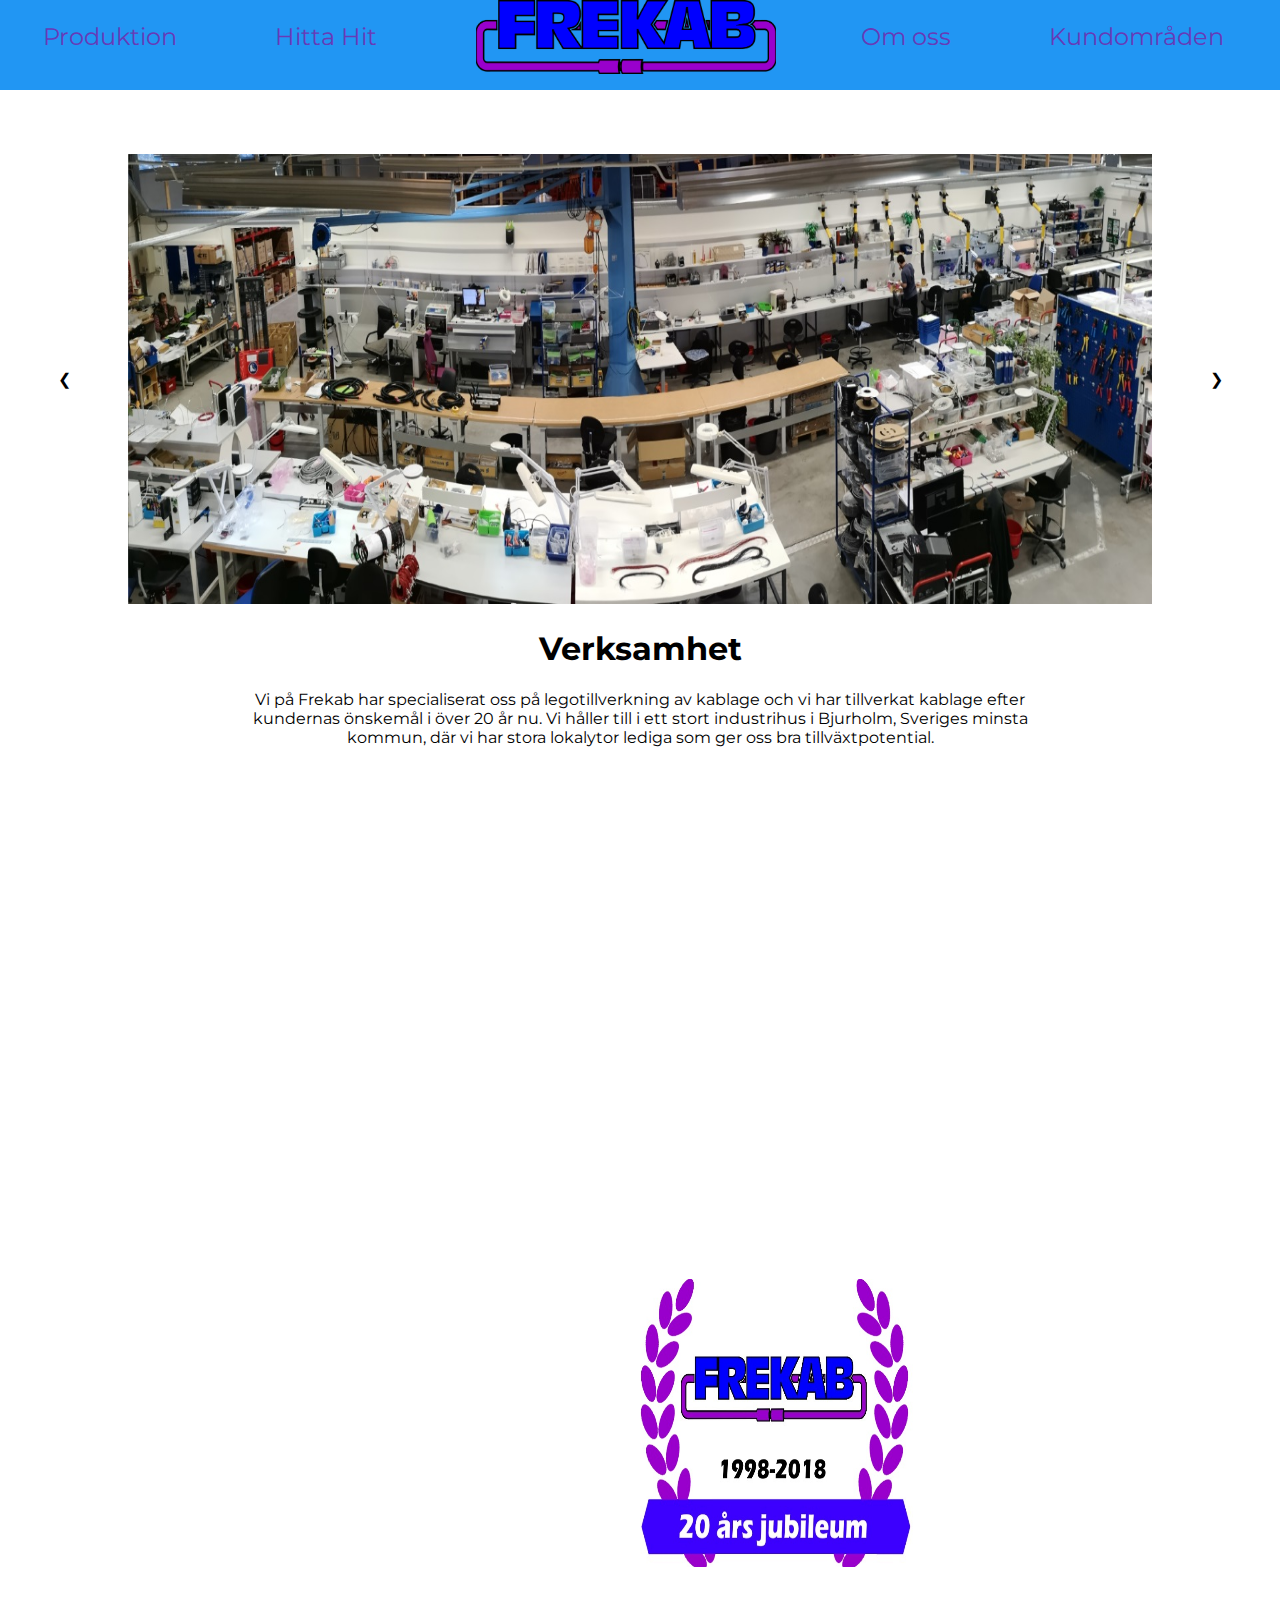
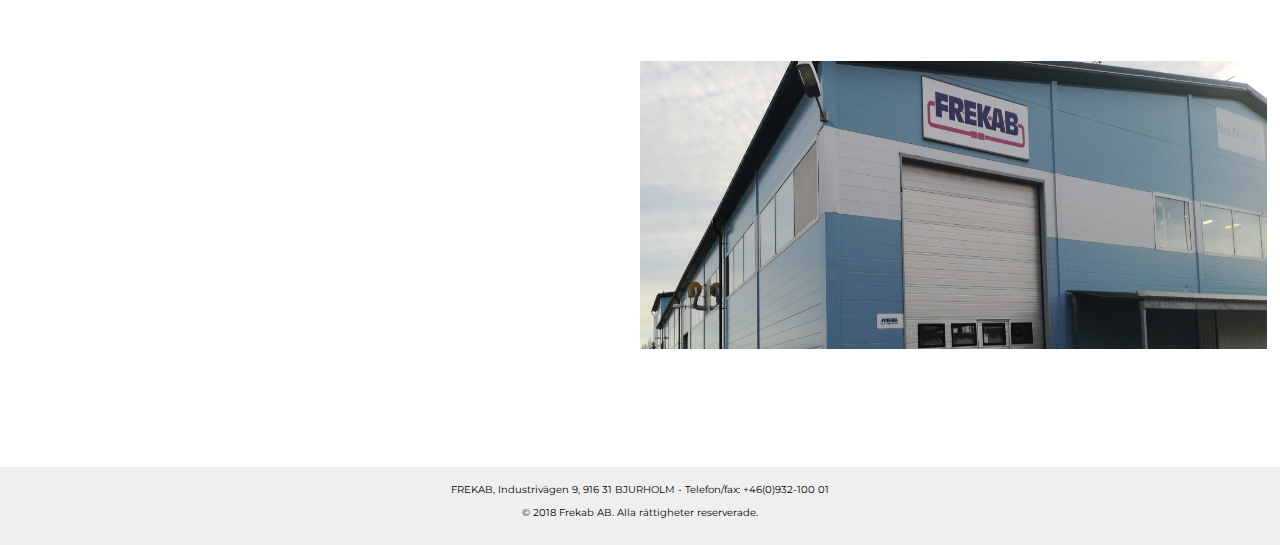
<file: Index.html>
<!DOCTYPE html>
<html>
<head>
	<title>Frekab</title>
	<meta charset="UTF-8">
	<link rel="stylesheet" href="css/style.css">
	<link rel="stylesheet" media="mediatype and|not|only (expressions)" href="css/style.css">
	<link rel="stylesheet" type="text/css" href="css/styleb.css">
	<link href="https://fonts.googleapis.com/css?family=Montserrat" rel="stylesheet">
	<link rel="icon" href="img/favicon.png" type="image" />
	<meta name="viewport" content="width=device-width, initial-scale=1">
</head>
<body>
	<div id="main-wrapper">
	<div class="nav">
		<a href="index.html"><img class="logo" src="img/Hemknapp.png"></a>
		<label for="toggle">&#9776;</label>
		<input type="checkbox" id="toggle"/>
		<div class="navbar-container">
		<a class="secondary-button" href="prod.html">Produktion</a>
		<a class="secondary-button" href="find.html">Hitta Hit</a>
		<div class="home-button-container"><a class="home-button" href="index.html">Frekab</a></div>
		<a class="secondary-button" href="contact.html">Om oss</a>
		<a class="secondary-button" href="ref.html">Kundområden</a>
		</div>
	</div>

<div class="Slide">
    <div class="left" onclick="plusDivs(-1)">&#10094;</div>
   		<div id=imageSlide>
 			<div class="mySlides">
				<img class="bild" src="img/verksamhet2.jpg">
				<img class="mobilbild" src="img/mobilverksamhet.jpg">
				<div><h1 class="rubrik">Verksamhet</h1>
				<p class="beskrivning">Vi på Frekab har specialiserat oss på legotillverkning av kablage och vi har tillverkat kablage efter kundernas önskemål i över 20 år nu. Vi håller till i ett stort industrihus i Bjurholm, Sveriges minsta kommun, där vi har stora lokalytor lediga som ger oss bra tillväxtpotential.</p>
			</div>
 		</div>
 			<div class="mySlides"><img class="bild" src="img/utrustning.jpg">
 			<img class="mobilbild" src="img/mobilutrustning.jpg">
 			<div> <h1 class="rubrik">Utrustning</h1>
				<p class="beskrivning">Vi har under åren investerat i nya maskiner och arbetsmiljöförbättrande åtgärder och som följ av detta kan vi leverera allt från enskilda prototyper till större mängder kablage av hög kvalité. </p>
			</div>
		</div>
 			<div class="mySlides"><img class="bild" src="img/personal.jpg">
 			<img class="mobilbild" src="img/mobilpersonal.jpg">
 				<div> <h1 class="rubrik">Personal</h1>
				<p class="beskrivning">Vi har en kunnig, ansvarsfull och flexibel personal som efter en inlärningsperiod får ansvara för sin egen kund. Vi är 20st just nu.</p>
			</div>
		</div>
 		</div>
    <div class="right" onclick="plusDivs(1)">&#10095;</div>
	</div>
   		<span class="badge" onclick="currentDiv(1)"></span>
    	<span class="badge" onclick="currentDiv(2)"></span>
    	<span class="badge" onclick="currentDiv(3)"></span>
 	</div>
<div>
<script>
	var slideIndex = 1;
	showDivs(slideIndex);
	function plusDivs(n) {
  	showDivs(slideIndex += n);
}
	function currentDiv(n) {
	showDivs(slideIndex = n);
}
	function showDivs(n) {
	  var i;
 	 var x = document.getElementsByClassName("mySlides");
 	 var dots = document.getElementsByClassName("badge");
 	 if (n > x.length) {slideIndex = 1}
  	if (n < 1) {slideIndex = x.length}
  	for (i = 0; i < x.length; i++) {
  	   x[i].style.display = "none";
  }
  	for (i = 0; i < dots.length; i++) {
    	 dots[i].className = dots[i].className.replace(" badge", "");
  }
  	x[slideIndex-1].style.display = "block";
  	dots[slideIndex-1].className += "badge";
}
</script>
</div>
<div class="fbimg">
<div class="fb">
	<div class="feed">
		<iframe src="https://www.facebook.com/plugins/page.php?href=https%3A%2F%2Fwww.facebook.com%2Ffrekab1998%2F&tabs=timeline&width=500&height=1000&small_header=true&adapt_container_width=false&hide_cover=true&show_facepile=false&appId" width="500" height="1000" style="border:none;overflow:hidden" scrolling="no" frameborder="0" allowTransparency="true" allow="encrypted-media"></iframe>
	</div>
</div>
<div class="mobilfb">
	<div class="feed">
		<iframe src="https://www.facebook.com/plugins/page.php?href=https%3A%2F%2Fwww.facebook.com%2Ffrekab1998%2F&tabs=timeline&width=360&height=700&small_header=true&adapt_container_width=true&hide_cover=true&show_facepile=false&appId" width="360" height="700" style="border:none;overflow:hidden" scrolling="no" frameborder="0" allowTransparency="true" allow="encrypted-media"></iframe>
	</div>
</div>
<div class="img-container">
	<div>
		<img class="img1" src="img/20års.jpg">
	</div>
	<div >
		<img class="img2" src="img/fakta.jpg">
	</div>
</div>
</div>

	
		<div class="footerh">
			<footer>
				FREKAB, Industrivägen 9, 916 31  BJURHOLM -  Telefon/fax: +46(0)932-100 01 
				<p>	
				 © 2018 Frekab AB. Alla rättigheter reserverade.
				</p>
			</footer>
		</div>
</body>
</html>
</file>
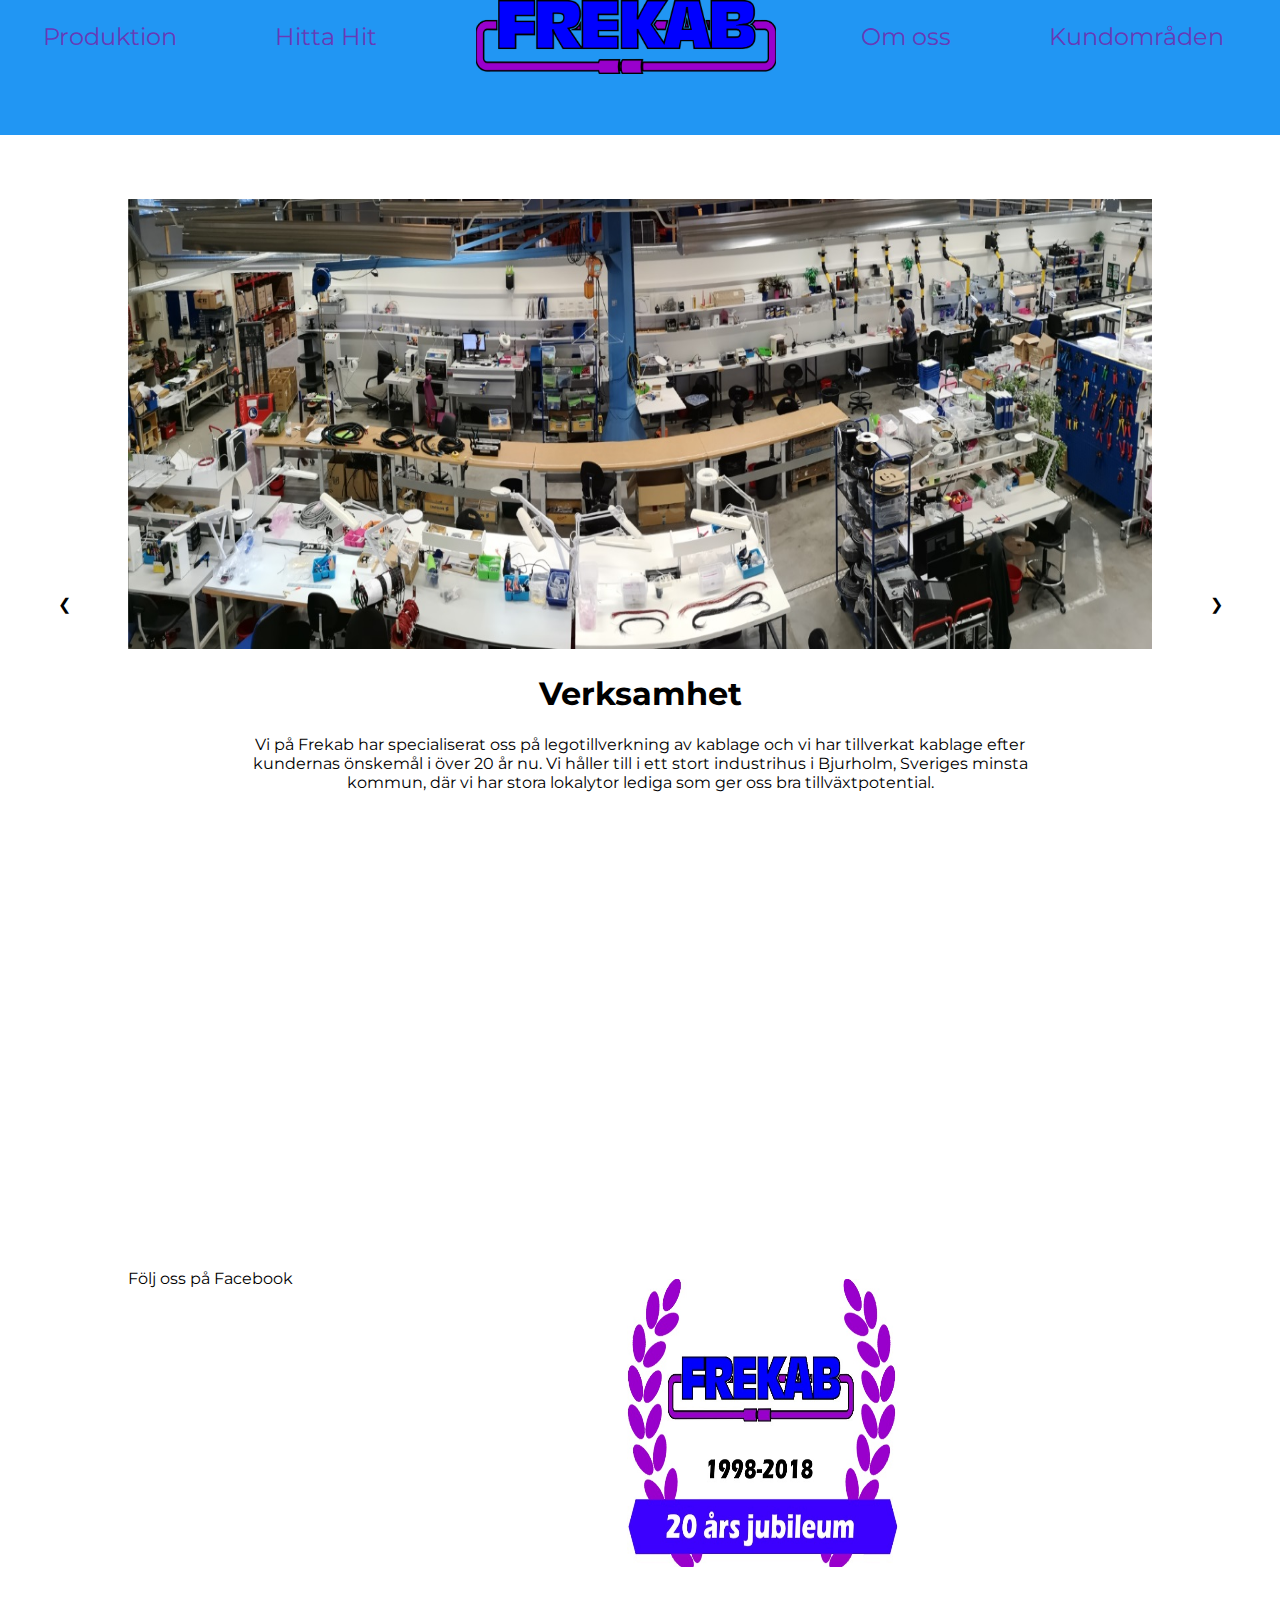
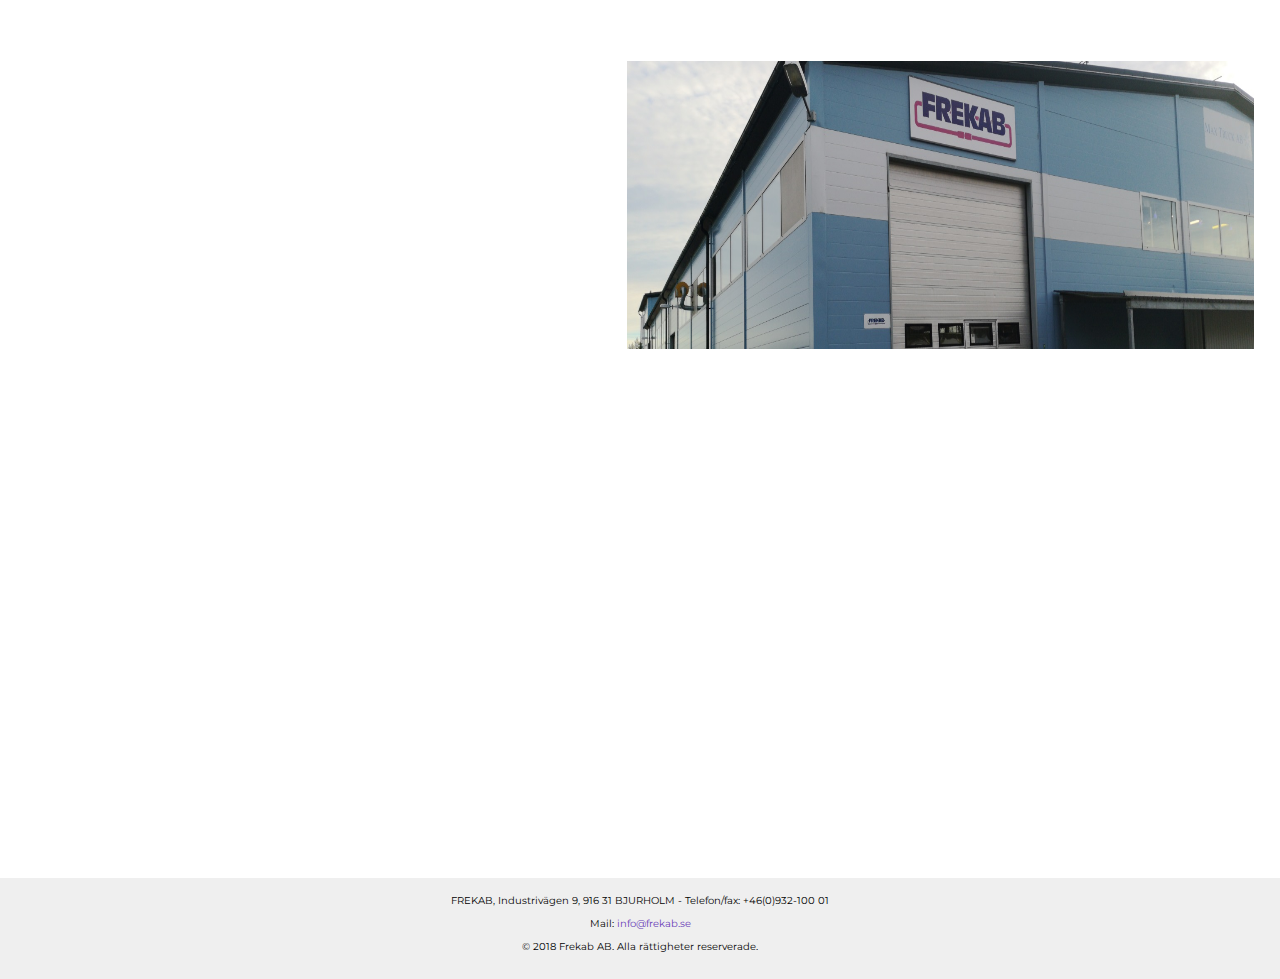
<file: public_html/index.html>
<!DOCTYPE html>
<html>
<head>
	<title>Frekab</title>
	<meta charset="UTF-8">
	<link rel="stylesheet" href="css/style.css">
	<link rel="stylesheet" media="mediatype and|not|only (expressions)" href="css/style.css">
	<link rel="stylesheet" type="text/css" href="css/styleb.css">
	<link href="https://fonts.googleapis.com/css?family=Montserrat" rel="stylesheet">
	<link rel="icon" href="img/favicon.png" type="image" />
	<meta name="viewport" content="width=device-width, initial-scale=1">
</head>
<body>
	<div id="main-wrapper">
	<div class="nav">
		
		<a href="index.html"><img class="logo" src="img/Hemknapp.png"></a>
		<label for="toggle">&#9776;</label>
		<input type="checkbox" id="toggle"/>
		<div class="navbar-container">	
		<a class="secondary-button" href="prod">Produktion</a>
		<a class="secondary-button" href="find">Hitta Hit</a>
		<div class="home-button-container"><a class="home-button" href="index">Frekab</a></div>
		<a class="secondary-button" href="contact">Om oss</a>
		<a class="secondary-button" href="ref">Kundområden</a>
		</div>
	</div>

<div class="Slide">
    <div class="left" onclick="plusDivs(-1)">&#10094;</div>
   		<div id=imageSlide>
 			<div class="mySlides">
				<img class="bild" src="img/verksamhet2.jpg">
				<img class="mobilbild" src="img/mobilverksamhet.jpg">
				<div><h1 class="rubrik">Verksamhet</h1>
				<p class="beskrivning">Vi på Frekab har specialiserat oss på legotillverkning av kablage och vi har tillverkat kablage efter kundernas önskemål i över 20 år nu. Vi håller till i ett stort industrihus i Bjurholm, Sveriges minsta kommun, där vi har stora lokalytor lediga som ger oss bra tillväxtpotential.</p>
			</div>
 		</div>
 			<div class="mySlides"><img class="bild" src="img/utrustning.jpg">
 			<img class="mobilbild" src="img/mobilutrustning.jpg">
 			<div> <h1 class="rubrik">Utrustning</h1>
				<p class="beskrivning">Vi har under åren investerat i nya maskiner och arbetsmiljöförbättrande åtgärder och som följ av detta kan vi leverera allt från enskilda prototyper till större mängder kablage av hög kvalité. </p>
			</div>
		</div>
 			<div class="mySlides"><img class="bild" src="img/personal.jpg">
 			<img class="mobilbild" src="img/mobilpersonal.jpg">
 				<div> <h1 class="rubrik">Personal</h1>
				<p class="beskrivning">Vi har en kunnig, ansvarsfull och flexibel personal som efter en inlärningsperiod får ansvara för sin egen kund. Vi är 20st just nu.</p>
			</div>
		</div>
 		</div>
    <div class="right" onclick="plusDivs(1)">&#10095;</div>
	</div>
   		<span class="badge" onclick="currentDiv(1)"></span>
    	<span class="badge" onclick="currentDiv(2)"></span>
    	<span class="badge" onclick="currentDiv(3)"></span>
 	</div>
<div>
<script>
	var slideIndex = 1;
	showDivs(slideIndex);
	function plusDivs(n) {
  	showDivs(slideIndex += n);
}
	function currentDiv(n) {
	showDivs(slideIndex = n);
}
	function showDivs(n) {
	  var i;
 	 var x = document.getElementsByClassName("mySlides");
 	 var dots = document.getElementsByClassName("badge");
 	 if (n > x.length) {slideIndex = 1}
  	if (n < 1) {slideIndex = x.length}
  	for (i = 0; i < x.length; i++) {
  	   x[i].style.display = "none";
  }
  	for (i = 0; i < dots.length; i++) {
    	 dots[i].className = dots[i].className.replace(" badge", "");
  }
  	x[slideIndex-1].style.display = "block";
  	dots[slideIndex-1].className += "badge";
}
</script>
</div>
<div class="fbimg">
<div class="fb">
	<div class="feed">
		<p> Följ oss på Facebook</p>
		<iframe src="https://www.facebook.com/plugins/page.php?href=https%3A%2F%2Fwww.facebook.com%2Ffrekab1998%2F&tabs=timeline&width=500&height=1000&small_header=true&adapt_container_width=false&hide_cover=true&show_facepile=false&appId" width="500" height="1000" style="border:none;overflow:hidden" scrolling="no" frameborder="0" allowTransparency="true" allow="encrypted-media"></iframe>
	</div>
</div>
<div class="mobilfb">
	<div class="feed">
		<p> Följ oss på Facebook</p>
		<iframe src="https://www.facebook.com/plugins/page.php?href=https%3A%2F%2Fwww.facebook.com%2Ffrekab1998%2F&tabs=timeline&width=360&height=700&small_header=true&adapt_container_width=true&hide_cover=true&show_facepile=false&appId" width="360" height="700" style="border:none;overflow:hidden" scrolling="no" frameborder="0" allowTransparency="true" allow="encrypted-media"></iframe>
	</div>
</div>	
<div class="huvafb">
	<div class="feed">
		<p>Följ oss på Facebook</p>
		<iframe src="https://www.facebook.com/plugins/page.php?href=https%3A%2F%2Fwww.facebook.com%2Ffrekab1998%2F&tabs=timeline&width=320&height=500&small_header=true&adapt_container_width=true&hide_cover=false&show_facepile=false&appId" width="320" height="500" style="border:none;overflow:hidden" scrolling="no" frameborder="0" allowTransparency="true" allow="encrypted-media"></iframe>
	</div>
	</div>
<div class="img-container">
	<div>
		<img class="img1" src="img/20års.jpg">
	</div>
	<div >
		<img class="img2" src="img/fakta.jpg">
	</div>
</div>
</div>

	
		<div class="footerh">
			<footer>
				FREKAB, Industrivägen 9, 916 31  BJURHOLM -  Telefon/fax: +46(0)932-100 01 
				<p>Mail: <a href="mailto:info@frekab.se">info@frekab.se</a></p>
				<p>	
				 © 2018 Frekab AB. Alla rättigheter reserverade.
				</p>
			</footer>
		</div>
</body>
</html>
</file>
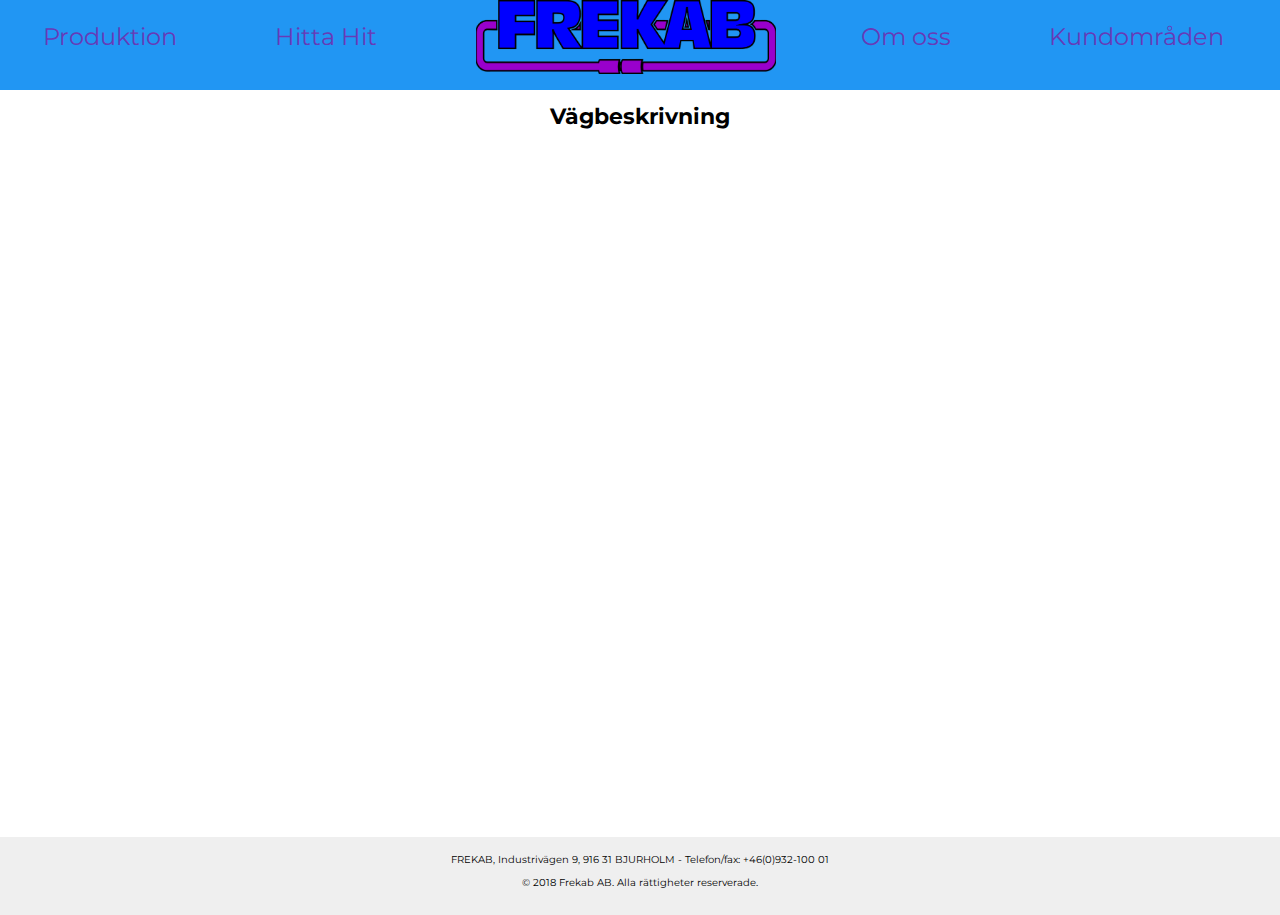
<file: find.html>
<!DOCTYPE html>
<html>
<head>
	<title>Frekab</title>
	<meta charset="UTF-8">
	<link rel="stylesheet" href="css/style.css">
	<link rel="stylesheet" type="text/css" href="css/styleb.css">
	<link rel="stylesheet" href="css/findcss.css">
	<link href="https://fonts.googleapis.com/css?family=Montserrat" rel="stylesheet">
	<meta name="viewport" content="width=device-width, initial-scale=1">
	<link rel="icon" href="img/favicon3.png" type="image" />
</head>
<body>
		<div id="main-wrapper">
	<div class="nav">
		<a href="index.html"><img class="logo" src="img/Hemknapp.png"></a>
		<label for="toggle">&#9776;</label>
		<input type="checkbox" id="toggle"/>
		<div class="navbar-container">
		<a class="secondary-button" href="prod.html">Produktion</a>
		<a class="secondary-button" href="find.html">Hitta Hit</a>
		<div class="home-button-container"><a class="home-button" href="index.html">Frekab</a></div>
		<a class="secondary-button" href="contact.html">Om oss</a>
		<a class="secondary-button" href="ref.html">Kundområden</a>
		</div>
	</div>
</div>
	
<div class="">
	
		<div class="main">
	
		<div class="r">
			Vägbeskrivning
		</div>
	
		<div class="mapp">
			<iframe src="https://www.google.com/maps/embed?pb=!1m14!1m8!1m3!1d3506.674742091132!2d19.230936706589016!3d63.93101854837416!3m2!1i1024!2i768!4f13.1!3m3!1m2!1s0x0%3A0xc230ed1c443e3e29!2sFrekab+AB!5e0!3m2!1ssv!2sse!4v1541054459209" width="950" height="500" frameborder="0" style="border:0" allowfullscreen></iframe>
		</div>
	</div>

	
		<div class="footerf">
			<footer>
				FREKAB, Industrivägen 9, 916 31  BJURHOLM -  Telefon/fax: +46(0)932-100 01
				<p>
					© 2018 Frekab AB. Alla rättigheter reserverade.
				</p>
			</footer>
		</div>
</div>

</body>
</html>
</file>
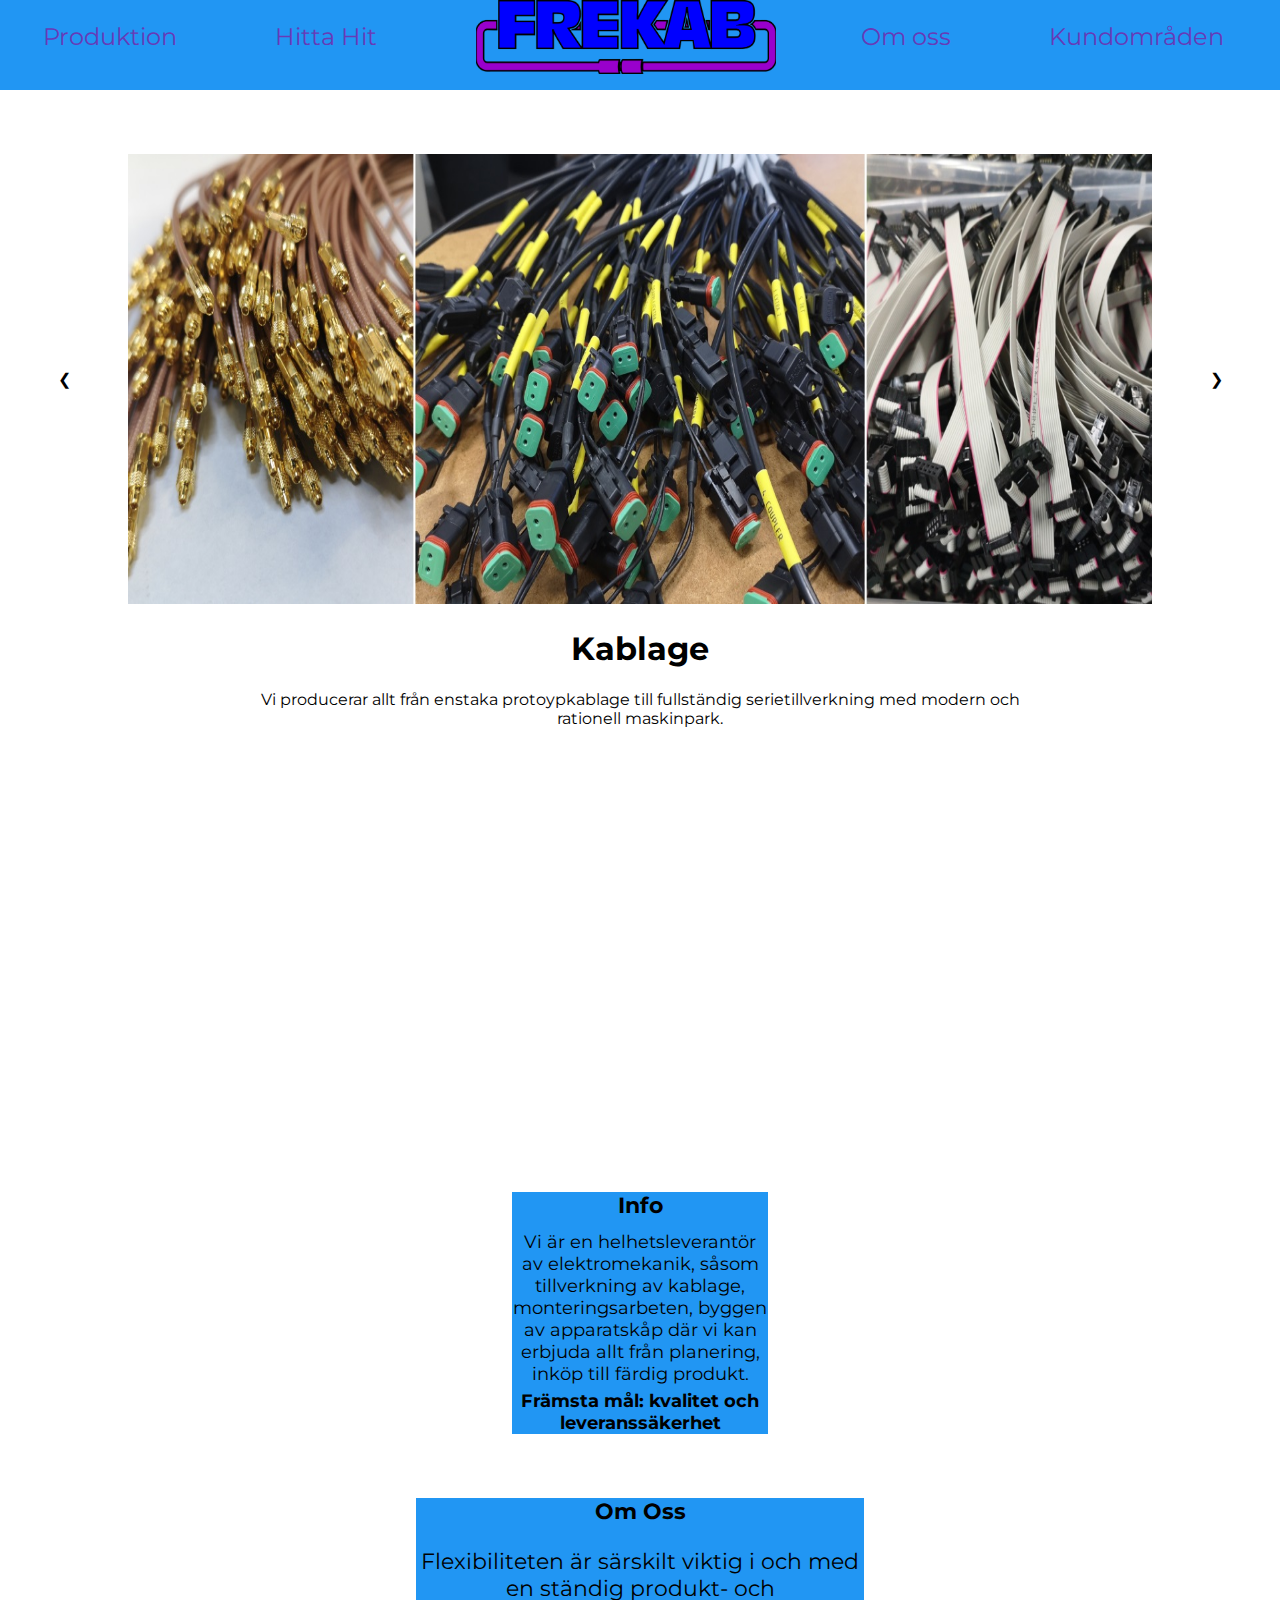
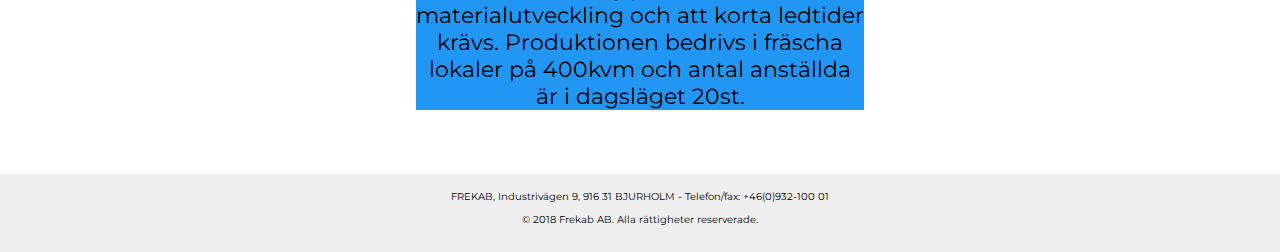
<file: prod.html>
<!DOCTYPE html>
<html>
<head>
	<title>Frekab</title>
	<meta charset="UTF-8">
	<link rel="stylesheet" href="css/style.css">
	<link rel="stylesheet" type="text/css" href="css/styleb.css">
	<link href="https://fonts.googleapis.com/css?family=Montserrat" rel="stylesheet">
	<meta name="viewport" content="width=device-width, initial-scale=1">
	<link rel="icon" href="img/favicon4.png" type="image" />
</head>
<body>
	<div id="main-wrapper">
	<div class="nav">
		<a href="index.html"><img class="logo" src="img/Hemknapp.png"></a>
		<label for="toggle">&#9776;</label>
		<input type="checkbox" id="toggle"/>
		<div class="navbar-container">
		<a class="secondary-button" href="prod.html">Produktion</a>
		<a class="secondary-button" href="find.html">Hitta Hit</a>
		<div class="home-button-container"><a class="home-button" href="index.html">Frekab</a></div>
		<a class="secondary-button" href="contact.html">Om oss</a>
		<a class="secondary-button" href="ref.html">Kundområden</a>
		</div>
	</div>
</div>

<div class="Slide">
    <div class="left" onclick="plusDivs(-1)">&#10094;</div>
   		<div id=imageSlide>
 			<div class="mySlides"><img class="bild" src="img/kablage2.jpg">
 				<img class="mobilbild" src="img/mobilkablage2.jpg">
 				<div> <h1 class="rubrik">Kablage</h1>
				<p class="beskrivning">Vi producerar allt från enstaka protoypkablage till fullständig serietillverkning med modern och	rationell maskinpark.</p>
			</div>
		</div>
 			<div class="mySlides"><img class="bild" src="img/montering2.jpg">
 				<img class="mobilbild" src="img/mobilmontering.jpg">
 				<div> <h1 class="rubrik">Montering</h1>
				<p class="beskrivning">
				Eftersom vår strävan är att bli leverantör av helhetslösningar utför vi även
    			montering av olika produkter efter kunds specifikation.</p>
			</div>
		</div>
				<div class="mySlides"><img class="bild" src="img/apparatskåp.jpg">
				<img class="mobilbild" src="img/mobilapparatskåp.jpg">
 				<div> <h1 class="rubrik">Apparatskåp</h1>
				<p class="beskrivning">
				Vi tillverkar apparatskåp utifrån kundens specifikationer och ritningar. Från beredning, inköp,
    			tillverkning och sluttest av färdig produkt.</p>
			</div>
		</div>
	</div>
    <div class="right" onclick="plusDivs(1)">&#10095;</div>
 		</div>
   		<span class="badge" onclick="currentDiv(1)"></span>
    	<span class="badge" onclick="currentDiv(2)"></span>
    	<span class="badge" onclick="currentDiv(3)"></span>
	
</div>
<div>
<script>
	var slideIndex = 1;
	showDivs(slideIndex);
	function plusDivs(n) {
  	showDivs(slideIndex += n);
}
	function currentDiv(n) {
	showDivs(slideIndex = n);
}
	function showDivs(n) {
	  var i;
 	 var x = document.getElementsByClassName("mySlides");
 	 var dots = document.getElementsByClassName("badge");
 	 if (n > x.length) {slideIndex = 1}
  	if (n < 1) {slideIndex = x.length}
  	for (i = 0; i < x.length; i++) {
  	   x[i].style.display = "none";
  }
  	for (i = 0; i < dots.length; i++) {
    	 dots[i].className = dots[i].className.replace(" badge", "");
  }
  	x[slideIndex-1].style.display = "block";
  	dots[slideIndex-1].className += "badge";
}
</script>
 	</div>

<div>
	<div class="ruta4">
		<div class="r">
			Info
		</div>

		<div class="t">
		 		Vi är en helhetsleverantör av elektromekanik, såsom tillverkning av kablage, 
    			monteringsarbeten, byggen av apparatskåp där vi kan erbjuda allt från planering, inköp
    			till färdig produkt.
		</div>

		<div class="l">
				Främsta mål: kvalitet och leveranssäkerhet
		</div>
	</div>

	<div class="ruta3">
		<div class="r">
				Om Oss
		</div>
 		<div class="h">
   				Flexibiliteten är särskilt viktig i och med en ständig produkt- och materialutveckling och att korta
   				ledtider krävs. Produktionen bedrivs i fräscha lokaler på 400kvm och antal anställda är i dagsläget 20st.
		</div>
	</div>	
</div>

		<div class="footerp">
			<footer>
				FREKAB, Industrivägen 9, 916 31  BJURHOLM -  Telefon/fax: +46(0)932-100 01
				<p>
					© 2018 Frekab AB. Alla rättigheter reserverade.
				</p>
			</footer>
		</div>
</body>
</html>
</file>
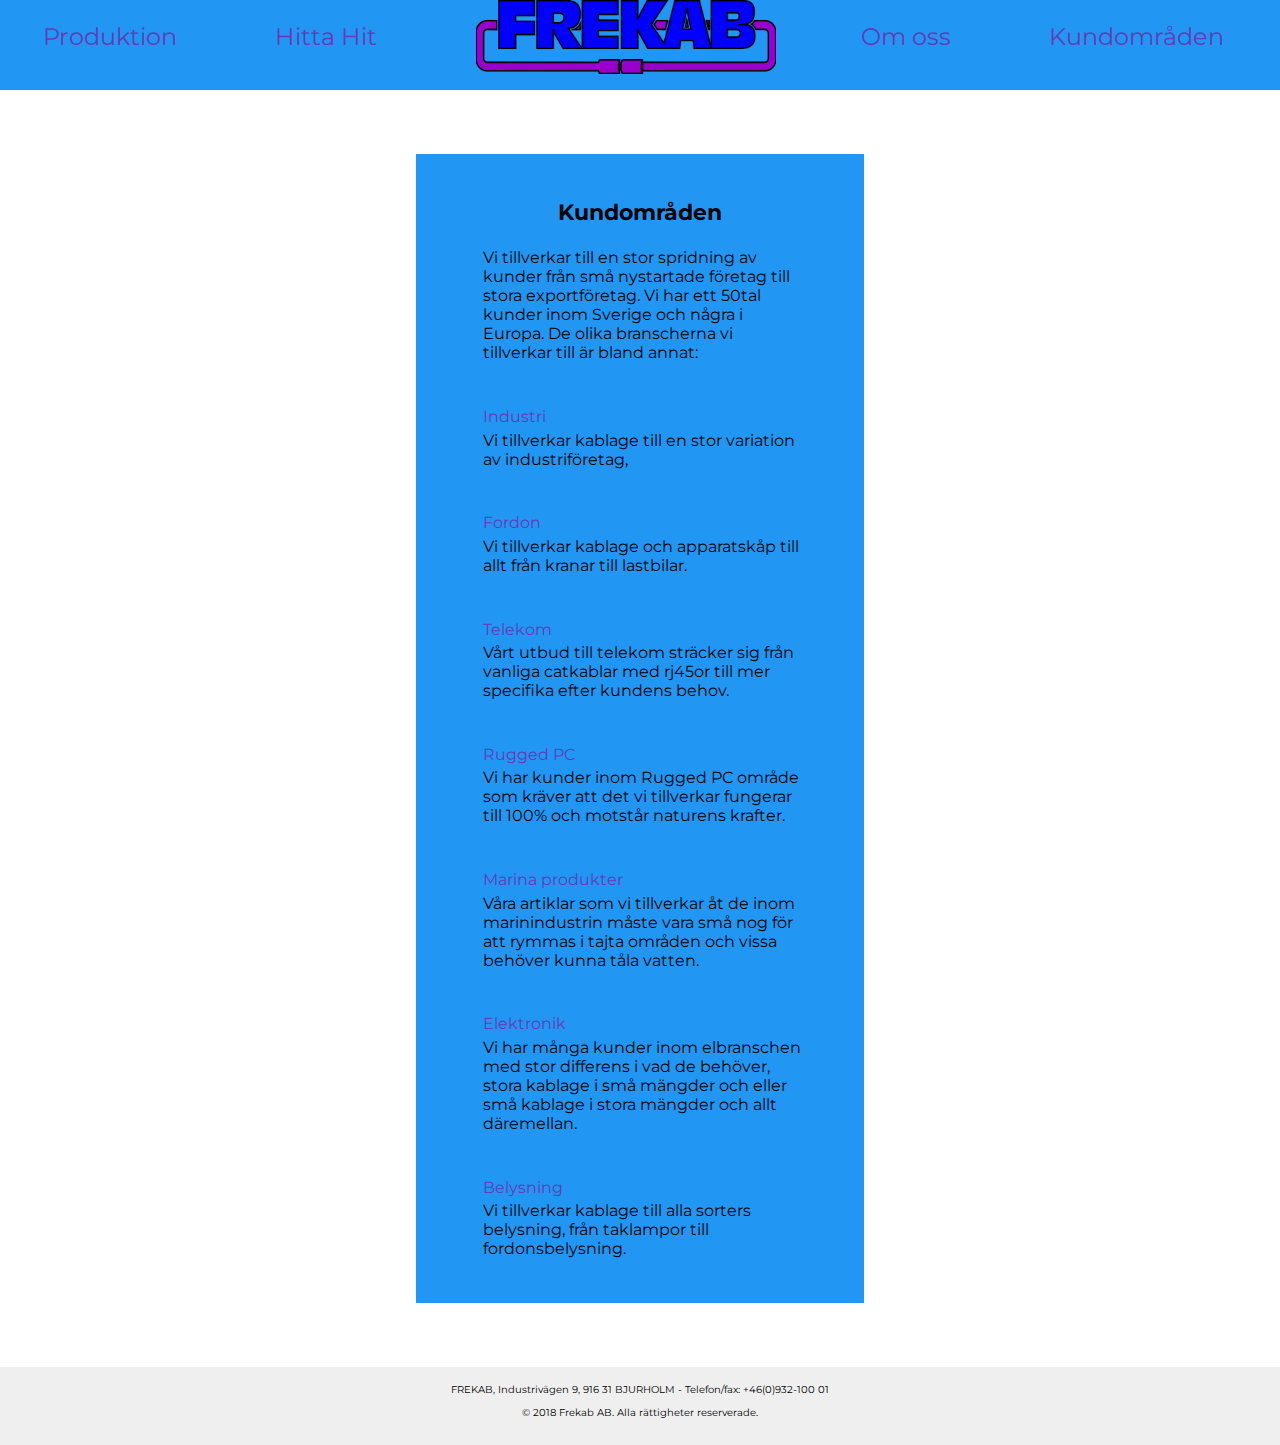
<file: ref.html>
<!DOCTYPE html>
<html>
<head>
	<title>Frekab</title>
	<meta charset="UTF-8">
	<link rel="stylesheet" href="css/style.css">
	<link rel="stylesheet" type="text/css" href="css/styleb.css">
	<link href="https://fonts.googleapis.com/css?family=Montserrat" rel="stylesheet">
		<meta name="viewport" content="width=device-width, initial-scale=1">
	<link rel="icon" href="img/favicon2.png" type="image" />
</head>
<body>
	<div id="main-wrapper">
	<div class="nav">
		<a href="index.html"><img class="logo" src="img/Hemknapp.png"></a>
		<label for="toggle">&#9776;</label>
		<input type="checkbox" id="toggle"/>
		<div class="navbar-container">
		<a class="secondary-button" href="prod.html">Produktion</a>
		<a class="secondary-button" href="find.html">Hitta Hit</a>
		<div class="home-button-container"><a class="home-button" href="index.html">Frekab</a></div>
		<a class="secondary-button" href="contact.html">Om oss</a>
		<a class="secondary-button" href="ref.html">Kundområden</a>
		</div>
	</div>
</div>

<div class="ruta3">
	<div class="r1">
			Kundområden
	</div>
<div class="ruta5">	
	<div class="">
		<div>
			<a></a>
			<p class="reftxt">Vi tillverkar till en stor spridning av kunder från små nystartade företag till stora exportföretag. Vi har ett 50tal kunder inom Sverige och några i Europa. De olika branscherna vi tillverkar till är bland annat:</p>
		</div>
	</div>
</div>	
		
<div class="ruta5">
 	<div class="industri">
 		<div>
 			
 			<a class="refrub">Industri</a>
 			<p class="reftxt">Vi tillverkar kablage till en stor variation av industriföretag, </p>
   		</div>
	</div>
</div>

<div class="ruta5">
	<div class="fordon">
		<div>
		
		<a class="refrub">Fordon</a>
		<p class="reftxt">Vi tillverkar kablage och apparatskåp till allt från kranar till lastbilar.</p>
		</div>
	</div>
</div>

<div class="ruta5">
	<div class="telekom">
		<div>
			
			<a class="refrub">Telekom</a>
			<p class="reftxt">Vårt utbud till telekom sträcker sig från vanliga catkablar med rj45or till mer specifika efter kundens behov.</p>
		</div>
	</div>
</div>
	<div class="ruta5">
	<div class="rpc">
		<div>
			
			<a class="refrub">Rugged PC</a>
			<p class="reftxt">Vi har kunder inom Rugged PC område som kräver att det vi tillverkar fungerar till 100% och motstår naturens krafter.</p>
		</div>
	</div>
</div>
	<div class="ruta5">
	<div class="mp">
		<div>
			
			<a class="refrub">Marina produkter</a>
			<p class="reftxt">Våra artiklar som vi tillverkar åt de inom marinindustrin måste vara små nog för att rymmas i tajta områden och vissa behöver kunna tåla vatten.</p>
		</div>
	</div>
</div>
	<div class="ruta5">
	<div class="elektronik">
		<div>
			
			<a class="refrub">Elektronik</a>
			<p class="reftxt">Vi har många kunder inom elbranschen med stor differens i vad de behöver, stora kablage i små mängder och eller små kablage i stora mängder och allt däremellan.</p>
		</div>
	</div>
</div>
	<div class="ruta5">
	<div class="belysning">
		<div>
			
			<a class="refrub">Belysning</a>
			<p class="reftxt">Vi tillverkar kablage till alla sorters belysning, från taklampor till fordonsbelysning.</p>
		</div>
	</div>
</div>	
</div>


		<div class="footerr">
			<footer>
				FREKAB, Industrivägen 9, 916 31  BJURHOLM -  Telefon/fax: +46(0)932-100 01
			<p>
				© 2018 Frekab AB. Alla rättigheter reserverade.
			</p>
			</footer>
		</div>


</body>
</html>
</file>
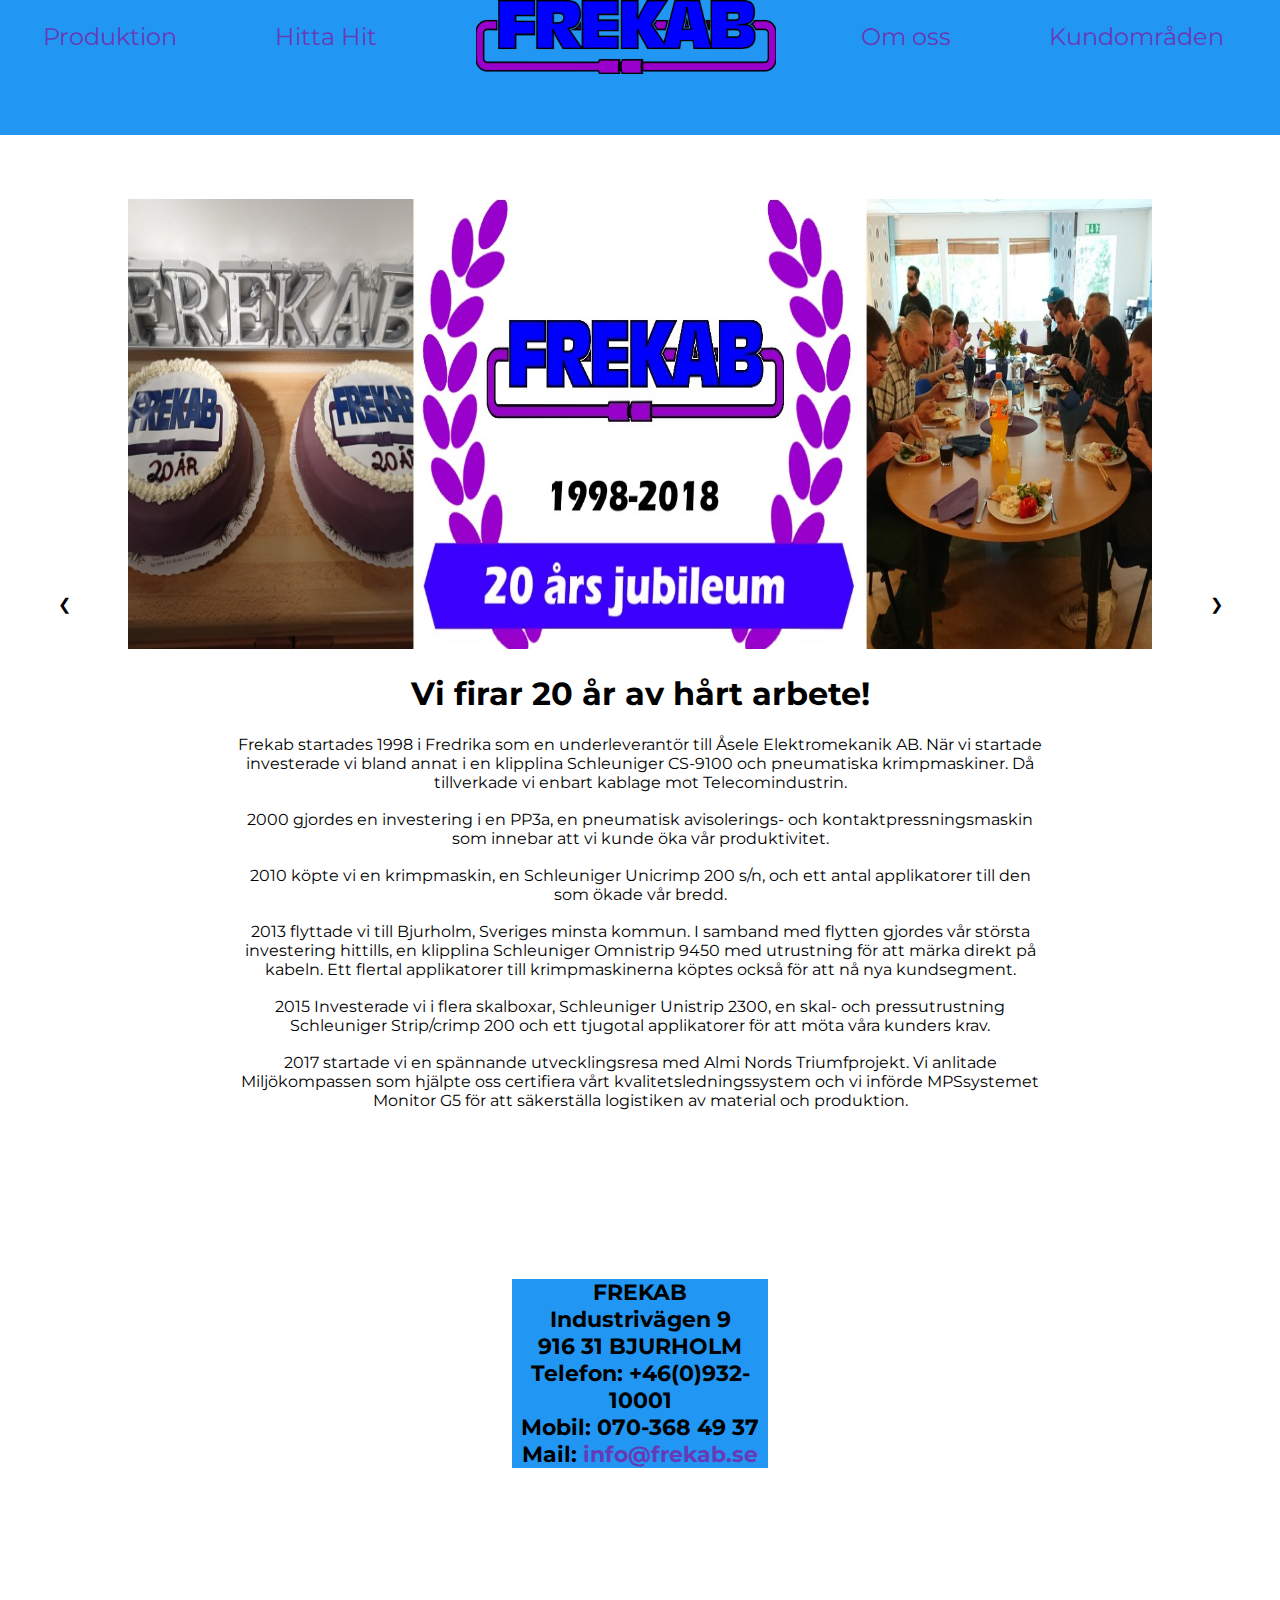
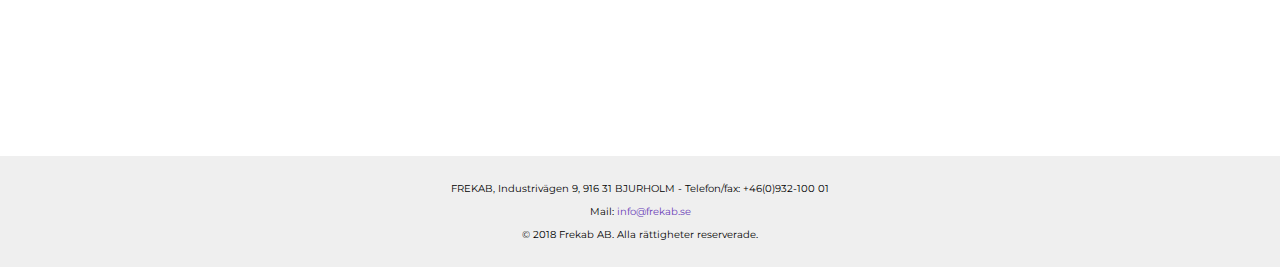
<file: public_html/About.html>
<!DOCTYPE html>
<html>
<head>
	<title>Frekab</title>
	<meta charset="UTF-8">
	<link rel="stylesheet" href="css/style.css">
	<link rel="stylesheet" type="text/css" href="css/styleb.css">
	<link rel="stylesheet" type="text/css" href="css/stylec.css">
	<link href="https://fonts.googleapis.com/css?family=Montserrat" rel="stylesheet">
	<meta name="viewport" content="width=device-width, initial-scale=1">
	<link rel="icon" href="img/favicon.png" type="image" />
</head>
<body>
	<div id="main-wrapper">
	<div class="nav">
		<a href="index.html"><img class="logo" src="img/Hemknapp.png"></a>
		<label for="toggle">&#9776;</label>
		<input type="checkbox" id="toggle"/>
		<div class="navbar-container">
		<a class="secondary-button" href="Production">Produktion</a>
		<a class="secondary-button" href="Find">Hitta Hit</a>
		<div class="home-button-container"><a class="home-button" href="Home">Frekab</a></div>
		<a class="secondary-button" href="About">Om oss</a>
		<a class="secondary-button" href="Business-Areas">Kundområden</a>
		</div>
	</div>
</div>
<div class="Slide">
    <div class="left" onclick="plusDivs(-1)">&#10094;</div>
   		<div id=imageSlide>
 			<div class="mySlides"><img class="bild" src="img/20f.jpg">
 				<img class="mobilbild" src="img/mobil20.jpg">
 				<div class="textSlide"> <h1 class="rubrik">Vi firar 20 år av hårt arbete!</h1>
				<p class="beskrivning">
				Frekab startades 1998 i Fredrika som en underleverantör till Åsele Elektromekanik AB. När vi startade investerade vi bland annat i en klipplina Schleuniger CS-9100 och pneumatiska krimpmaskiner. Då tillverkade vi enbart kablage mot Telecomindustrin.
				</p>
				<p class="beskrivning">
				2000 gjordes en investering i en PP3a, en pneumatisk avisolerings- och kontaktpressningsmaskin som innebar att vi kunde öka vår produktivitet.
				</p>
				<p class="beskrivning">
				2010 köpte vi en krimpmaskin, en Schleuniger Unicrimp 200 s/n, och ett antal applikatorer till den som ökade vår bredd.
				</p>
				<p class="beskrivning">
				2013 flyttade vi till Bjurholm, Sveriges minsta kommun. I samband med flytten gjordes vår största investering hittills, en klipplina Schleuniger Omnistrip 9450 med utrustning för att märka direkt på kabeln. Ett flertal applikatorer till krimpmaskinerna köptes också för att nå nya kundsegment.
				</p>
				<p class="beskrivning">
				2015 Investerade vi i flera skalboxar, Schleuniger Unistrip 2300, en skal- och pressutrustning Schleuniger Strip/crimp 200 och ett tjugotal applikatorer för att möta våra kunders krav.
				</p>
				<p class="beskrivning">
				2017 startade vi en spännande utvecklingsresa med Almi Nords Triumfprojekt. Vi anlitade Miljökompassen som hjälpte oss certifiera vårt kvalitetsledningssystem och vi införde MPSsystemet Monitor G5 för att säkerställa logistiken av material och produktion. 
				</p>
			</div>
		</div>
				<div class="mySlides"><img class="bild" src="img/historik.jpg">
				<img class="mobilbild" src="img/mobilhistorik.jpg">
 				<div> <h1 class="rubrik">Fakta</h1>
				<p class="beskrivning">
				Frekab AB startades 1998 och är ett familjeföretag som ägs i lika delar av Patrik Bergholm som är VD och Kerstin Hamberg-Bergholm som är Ekonomichef. När vi startade var vi en ren underleverantör till Telecomindustrin. Under åren har vi byggt upp en modern maskinpark för kablagetillverkning till en mängd olika branscher. Sedan 2013 håller vi till i stora ljusa lokaler i Bjurholm. Vi är flexibla och kan ställa om produktionen med kort varsel eftersom beslutsvägarna är korta och sammanhållningen god. I dagsläget är vi 20 st anställda. Alla kablage synas och testas för en 100% produkt som levereras i rätt tid. Viktiga delar i vår företagspolicy är kompetens, noggrannhet och flexibilitet.</p>
			</div>
		</div>
				<div class="mySlides"><img class="bild" src="img/prod2.jpg">
				<img class="mobilbild" src="img/mobilprod2.jpg">
 				<div> <h1 class="rubrik">Produktionssystem</h1>
				<p class="beskrivning">
				Sedan Januari 2017 så använder vi Monitor G5 för att underlätta och strukturera hur vi hanterar försäljning, inköp, lager och nyligen även tidsstämpling. Detta har gjort så att det är lättare få en helhetsbild i hur det ser ut och hur vi ska anpassa oss för att kunna utvecklas som företag. Det har även hjälp oss att skapa en snabbare säkrare produktion.</p>
			</div>
		</div>
 		</div>
    <div class="right" onclick="plusDivs(1)">&#10095;</div>
	</div>
   		<span class="badge" onclick="currentDiv(1)"></span>
    	<span class="badge" onclick="currentDiv(2)"></span>
    	<span class="badge" onclick="currentDiv(3)"></span>
 	</div>
<div>
<script>
	var slideIndex = 1;
	showDivs(slideIndex);
	function plusDivs(n) {
  	showDivs(slideIndex += n);
}
	function currentDiv(n) {
	showDivs(slideIndex = n);
}
	function showDivs(n) {
	  var i;
 	 var x = document.getElementsByClassName("mySlides");
 	 var dots = document.getElementsByClassName("badge");
 	 if (n > x.length) {slideIndex = 1}
  	if (n < 1) {slideIndex = x.length}
  	for (i = 0; i < x.length; i++) {
  	   x[i].style.display = "none";
  }
  	for (i = 0; i < dots.length; i++) {
    	 dots[i].className = dots[i].className.replace(" badge", "");
  }
  	x[slideIndex-1].style.display = "block";
  	dots[slideIndex-1].className += "badge";
}
</script>
<div class="ruta">
	<div class="r">
			<div>
					FREKAB
			</div>
	
			<div>
    				Industrivägen 9
			</div>
	
			<div>
					916 31  BJURHOLM
			</div>
	
			<div>
					Telefon: +46(0)932-10001
			</div>
	
			<div>
					Mobil: 070-368 49 37			
			</div>
	
			<div>
					Mail: <a href="mailto:info@frekab.se">info@frekab.se</a>
			</div>
	</div>
</div>
	

		<div class="footerc">
			<footer>
				<p>FREKAB, Industrivägen 9, 916 31  BJURHOLM -  Telefon/fax: +46(0)932-100 01</p>
				<p>Mail: <a href="mailto:info@frekab.se">info@frekab.se</a></p>
				<p>
					© 2018 Frekab AB. Alla rättigheter reserverade.
				</p>
			</footer>
		</div>
</body>
</html>
</file>
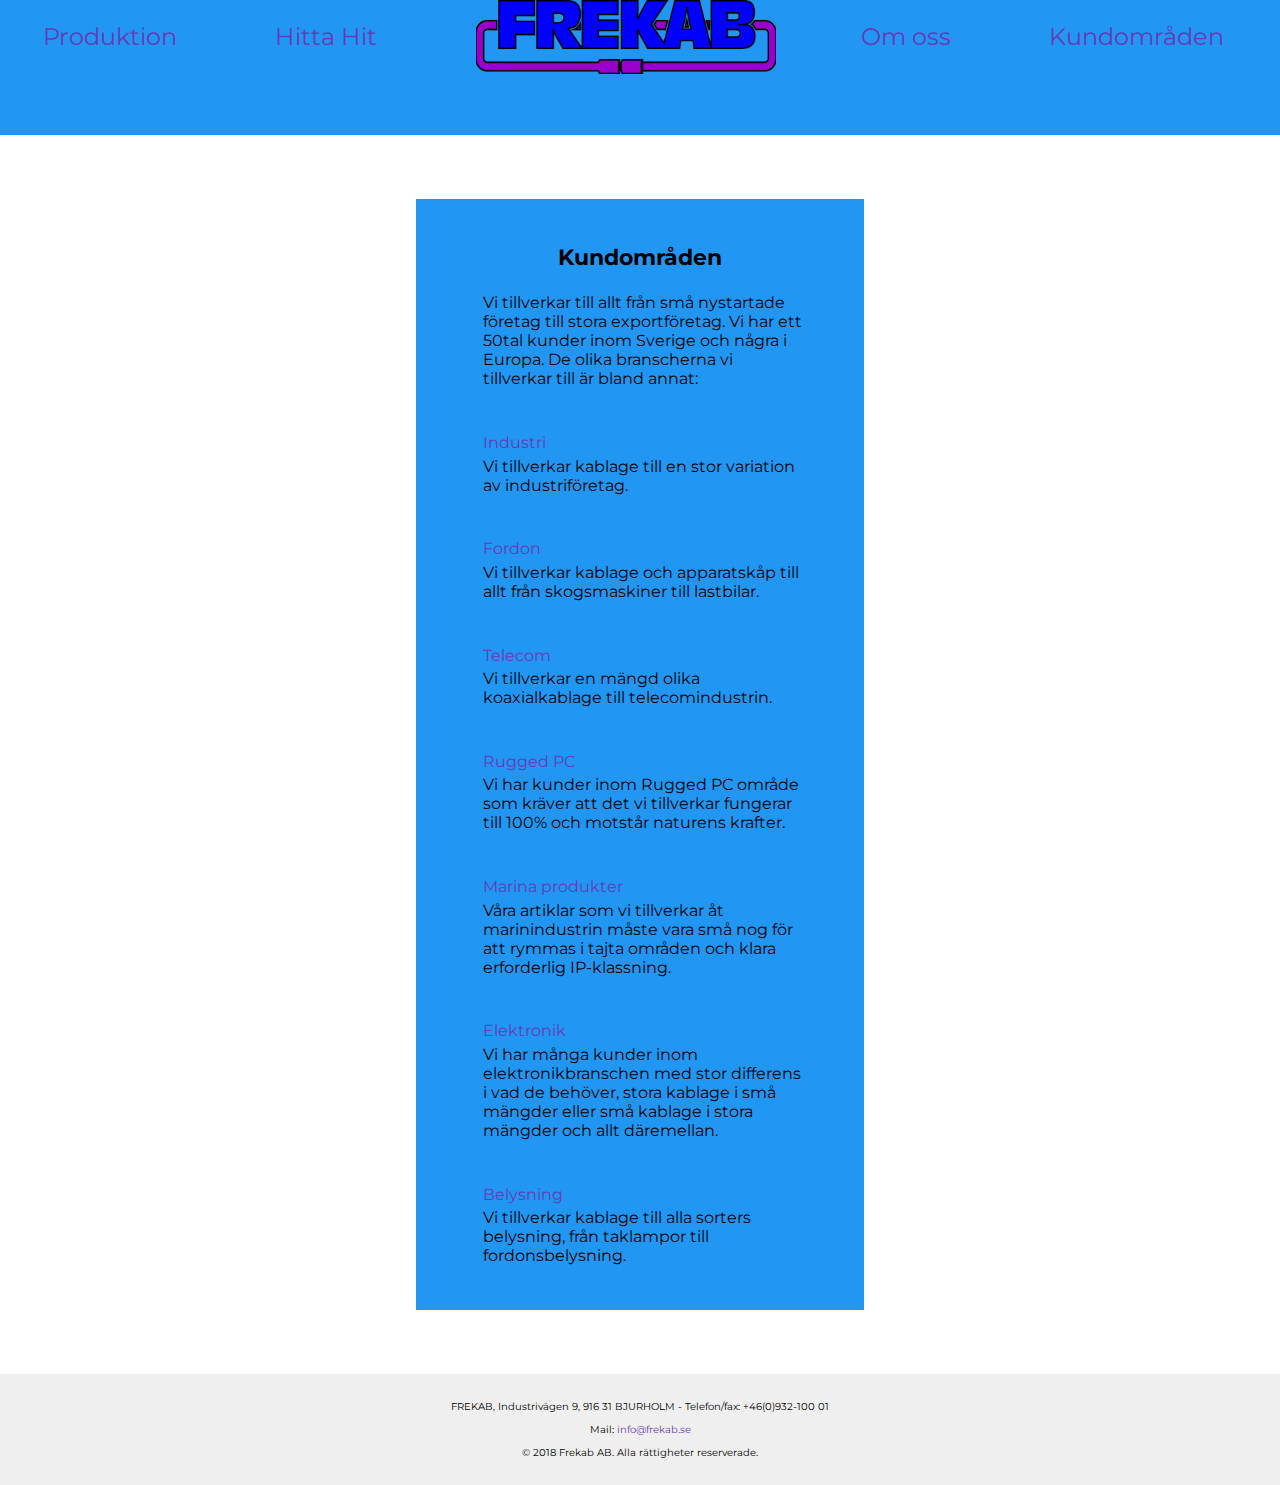
<file: public_html/Business-Areas.html>
<!DOCTYPE html>
<html>
<head>
	<title>Frekab</title>
	<meta charset="UTF-8">
	<link rel="stylesheet" href="css/style.css">
	<link rel="stylesheet" type="text/css" href="css/styleb.css">
	<link href="https://fonts.googleapis.com/css?family=Montserrat" rel="stylesheet">
		<meta name="viewport" content="width=device-width, initial-scale=1">
	<link rel="icon" href="img/favicon.png" type="image" />
</head>
<body>
<div id="main-wrapper">
	<div class="nav">
		<a href="index.html"><img class="logo" src="img/Hemknapp.png"></a>
		<label for="toggle">&#9776;</label>
		<input type="checkbox" id="toggle"/>
		<div class="navbar-container">
		<a class="secondary-button" href="Production">Produktion</a>
		<a class="secondary-button" href="Find">Hitta Hit</a>
		<div class="home-button-container"><a class="home-button" href="Home">Frekab</a></div>
		<a class="secondary-button" href="About">Om oss</a>
		<a class="secondary-button" href="Business-Areas">Kundområden</a>
		</div>
	</div>
</div>

<div class="ruta3">
	<div class="r1">
			Kundområden
	</div>
<div class="ruta5">	
	<div class="">
		<div>
			<a></a>
			<p class="reftxt">Vi tillverkar till allt från små nystartade företag till stora exportföretag. Vi har ett 50tal kunder inom Sverige och några i Europa. De olika branscherna vi tillverkar till är bland annat:</p>
		</div>
	</div>
</div>	
		
<div class="ruta5">
 	<div class="industri">
 		<div>
 			
 			<a class="refrub">Industri</a>
 			<p class="reftxt">Vi tillverkar kablage till en stor variation av industriföretag.
 			</p>
   		</div>
	</div>
</div>

<div class="ruta5">
	<div class="fordon">
		<div>
		
		<a class="refrub">Fordon</a>
		<p class="reftxt">Vi tillverkar kablage och apparatskåp till allt från skogsmaskiner till lastbilar.</p>
		</div>
	</div>
</div>

<div class="ruta5">
	<div class="telekom">
		<div>
			
			<a class="refrub">Telecom</a>
			<p class="reftxt">Vi tillverkar en mängd olika koaxialkablage till telecomindustrin.</p>
		</div>
	</div>
</div>
	<div class="ruta5">
	<div class="rpc">
		<div>
			
			<a class="refrub">Rugged PC</a>
			<p class="reftxt">Vi har kunder inom Rugged PC område som kräver att det vi tillverkar fungerar till 100% och motstår naturens krafter.</p>
		</div>
	</div>
</div>
	<div class="ruta5">
	<div class="mp">
		<div>
			
			<a class="refrub">Marina produkter</a>
			<p class="reftxt">Våra artiklar som vi tillverkar åt marinindustrin måste vara små nog för att rymmas i tajta områden och klara erforderlig IP-klassning.</p>
		</div>
	</div>
</div>
	<div class="ruta5">
	<div class="elektronik">
		<div>
			
			<a class="refrub">Elektronik</a>
			<p class="reftxt">Vi har många kunder inom elektronikbranschen med stor differens i vad de behöver, stora kablage i små mängder eller små kablage i stora mängder och allt däremellan.</p>
		</div>
	</div>
</div>
	<div class="ruta5">
	<div class="belysning">
		<div>
			
			<a class="refrub">Belysning</a>
			<p class="reftxt">Vi tillverkar kablage till alla sorters belysning, från taklampor till fordonsbelysning.</p>
		</div>
	</div>
</div>	
</div>


		<div class="footerr">
			<footer>
				<p>FREKAB, Industrivägen 9, 916 31  BJURHOLM -  Telefon/fax: +46(0)932-100 01</p>
				<p>Mail: <a href="mailto:info@frekab.se">info@frekab.se</a></p>
			<p>
				© 2018 Frekab AB. Alla rättigheter reserverade.
			</p>
			</footer>
		</div>


</body>
</html>
</file>
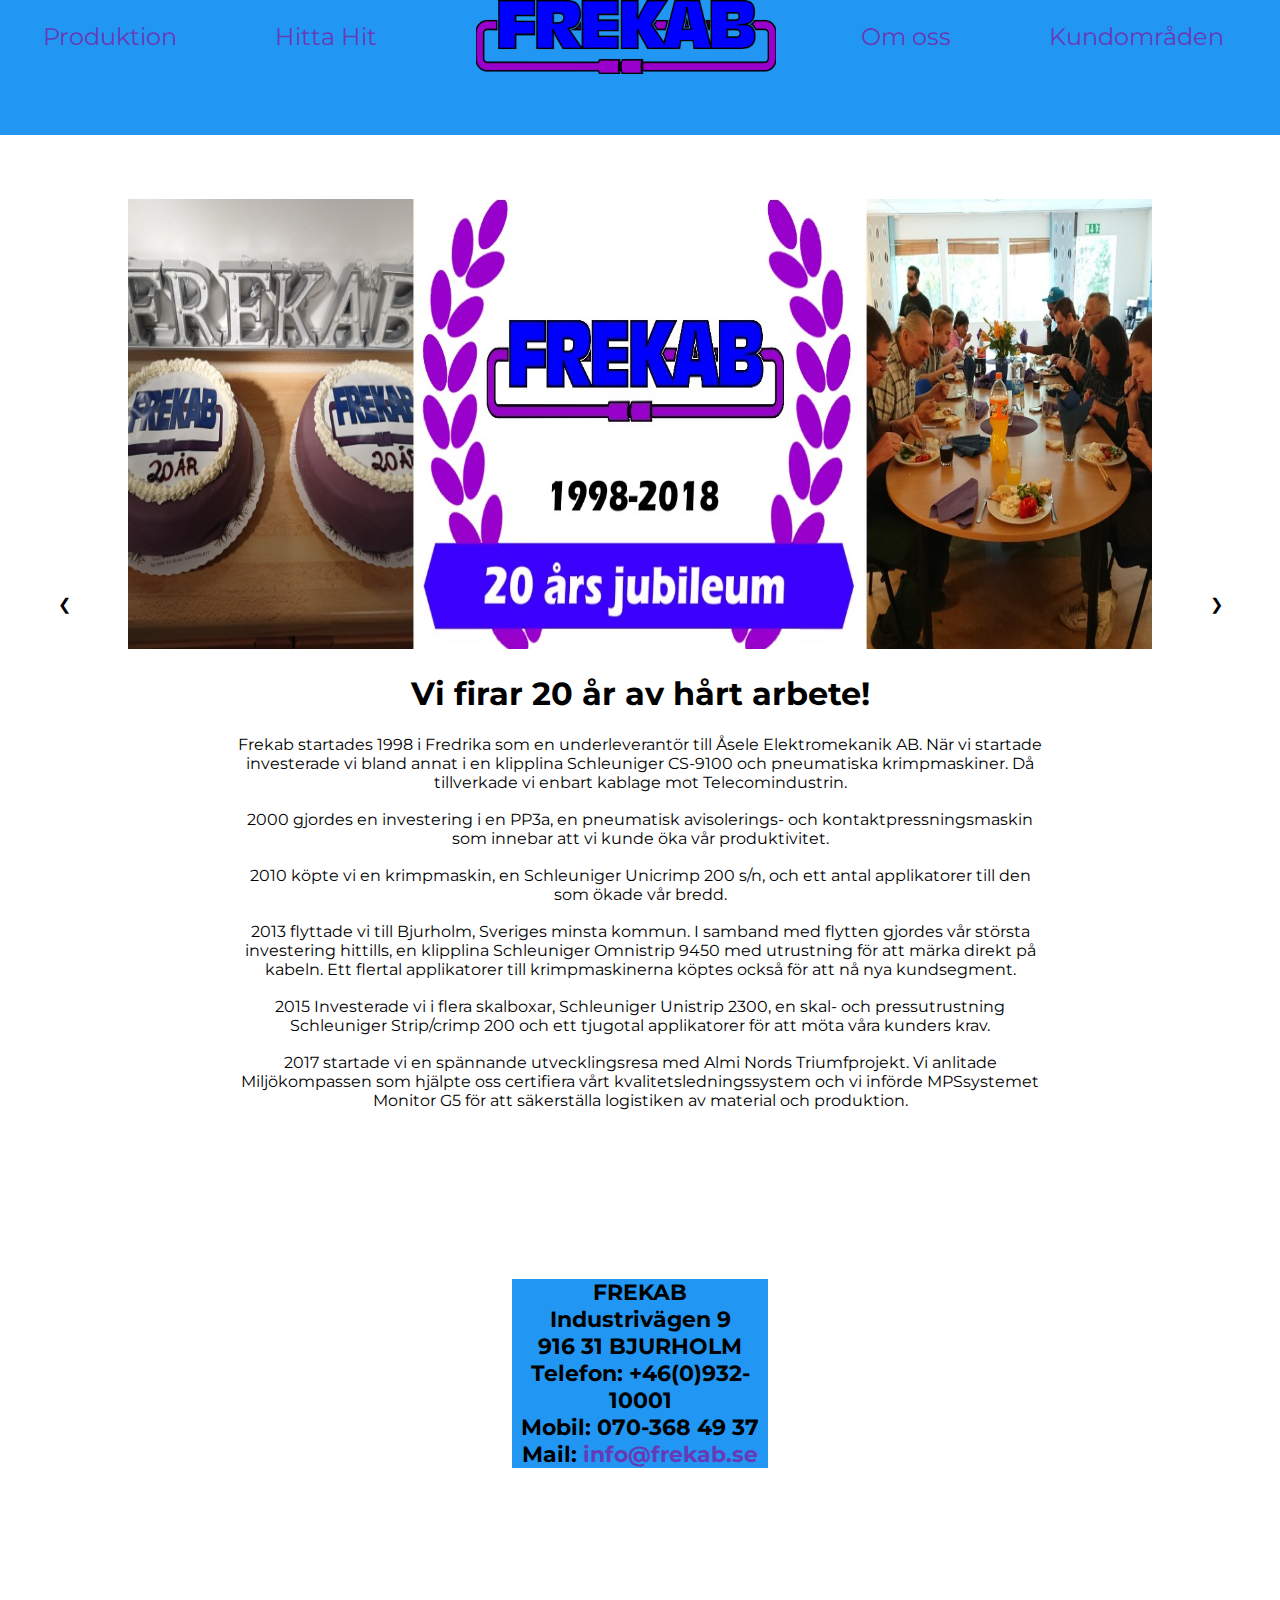
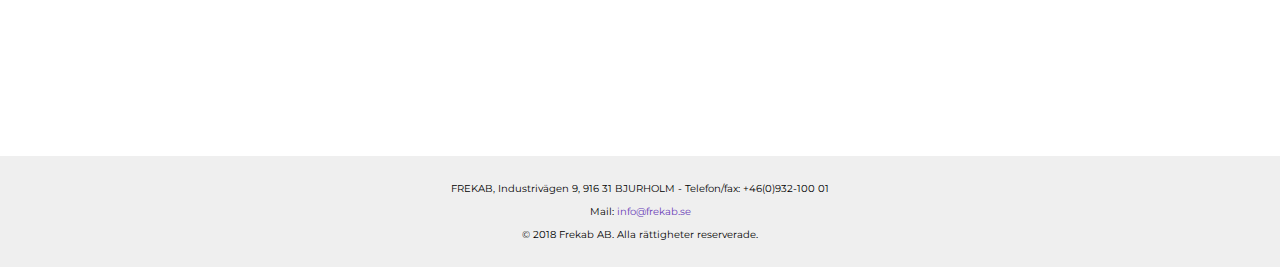
<file: public_html/contact.html>
<!DOCTYPE html>
<html>
<head>
	<title>Frekab</title>
	<meta charset="UTF-8">
	<link rel="stylesheet" href="css/style.css">
	<link rel="stylesheet" type="text/css" href="css/styleb.css">
	<link rel="stylesheet" type="text/css" href="css/stylec.css">
	<link href="https://fonts.googleapis.com/css?family=Montserrat" rel="stylesheet">
	<meta name="viewport" content="width=device-width, initial-scale=1">
	<link rel="icon" href="img/favicon.png" type="image" />
</head>
<body>
	<div id="main-wrapper">
	<div class="nav">
		<a href="index.html"><img class="logo" src="img/Hemknapp.png"></a>
		<label for="toggle">&#9776;</label>
		<input type="checkbox" id="toggle"/>
		<div class="navbar-container">
		<a class="secondary-button" href="prod">Produktion</a>
		<a class="secondary-button" href="find">Hitta Hit</a>
		<div class="home-button-container"><a class="home-button" href="index">Frekab</a></div>
		<a class="secondary-button" href="contact">Om oss</a>
		<a class="secondary-button" href="ref">Kundområden</a>
		</div>
	</div>
</div>
<div class="Slide">
    <div class="left" onclick="plusDivs(-1)">&#10094;</div>
   		<div id=imageSlide>
 			<div class="mySlides"><img class="bild" src="img/20f.jpg">
 				<img class="mobilbild" src="img/mobil20.jpg">
 				<div class="textSlide"> <h1 class="rubrik">Vi firar 20 år av hårt arbete!</h1>
				<p class="beskrivning">
				Frekab startades 1998 i Fredrika som en underleverantör till Åsele Elektromekanik AB. När vi startade investerade vi bland annat i en klipplina Schleuniger CS-9100 och pneumatiska krimpmaskiner. Då tillverkade vi enbart kablage mot Telecomindustrin.
				</p>
				<p class="beskrivning">
				2000 gjordes en investering i en PP3a, en pneumatisk avisolerings- och kontaktpressningsmaskin som innebar att vi kunde öka vår produktivitet.
				</p>
				<p class="beskrivning">
				2010 köpte vi en krimpmaskin, en Schleuniger Unicrimp 200 s/n, och ett antal applikatorer till den som ökade vår bredd.
				</p>
				<p class="beskrivning">
				2013 flyttade vi till Bjurholm, Sveriges minsta kommun. I samband med flytten gjordes vår största investering hittills, en klipplina Schleuniger Omnistrip 9450 med utrustning för att märka direkt på kabeln. Ett flertal applikatorer till krimpmaskinerna köptes också för att nå nya kundsegment.
				</p>
				<p class="beskrivning">
				2015 Investerade vi i flera skalboxar, Schleuniger Unistrip 2300, en skal- och pressutrustning Schleuniger Strip/crimp 200 och ett tjugotal applikatorer för att möta våra kunders krav.
				</p>
				<p class="beskrivning">
				2017 startade vi en spännande utvecklingsresa med Almi Nords Triumfprojekt. Vi anlitade Miljökompassen som hjälpte oss certifiera vårt kvalitetsledningssystem och vi införde MPSsystemet Monitor G5 för att säkerställa logistiken av material och produktion. 
				</p>
			</div>
		</div>
				<div class="mySlides"><img class="bild" src="img/historik.jpg">
				<img class="mobilbild" src="img/mobilhistorik.jpg">
 				<div> <h1 class="rubrik">Fakta</h1>
				<p class="beskrivning">
				Frekab AB startades 1998 och är ett familjeföretag som ägs i lika delar av Patrik Bergholm som är VD och Kerstin Hamberg-Bergholm som är Ekonomichef. När vi startade var vi en ren underleverantör till Telecomindustrin. Under åren har vi byggt upp en modern maskinpark för kablagetillverkning till en mängd olika branscher. Sedan 2013 håller vi till i stora ljusa lokaler i Bjurholm. Vi är flexibla och kan ställa om produktionen med kort varsel eftersom beslutsvägarna är korta och sammanhållningen god. I dagsläget är vi 20 st anställda. Alla kablage synas och testas för en 100% produkt som levereras i rätt tid. Viktiga delar i vår företagspolicy är kompetens, noggrannhet och flexibilitet.</p>
			</div>
		</div>
				<div class="mySlides"><img class="bild" src="img/prod2.jpg">
				<img class="mobilbild" src="img/mobilprod2.jpg">
 				<div> <h1 class="rubrik">Produktionssystem</h1>
				<p class="beskrivning">
				Sedan Januari 2017 så använder vi Monitor G5 för att underlätta och strukturera hur vi hanterar försäljning, inköp, lager och nyligen även tidsstämpling. Detta har gjort så att det är lättare få en helhetsbild i hur det ser ut och hur vi ska anpassa oss för att kunna utvecklas som företag. Det har även hjälp oss att skapa en snabbare säkrare produktion.</p>
			</div>
		</div>
 		</div>
    <div class="right" onclick="plusDivs(1)">&#10095;</div>
	</div>
   		<span class="badge" onclick="currentDiv(1)"></span>
    	<span class="badge" onclick="currentDiv(2)"></span>
    	<span class="badge" onclick="currentDiv(3)"></span>
 	</div>
<div>
<script>
	var slideIndex = 1;
	showDivs(slideIndex);
	function plusDivs(n) {
  	showDivs(slideIndex += n);
}
	function currentDiv(n) {
	showDivs(slideIndex = n);
}
	function showDivs(n) {
	  var i;
 	 var x = document.getElementsByClassName("mySlides");
 	 var dots = document.getElementsByClassName("badge");
 	 if (n > x.length) {slideIndex = 1}
  	if (n < 1) {slideIndex = x.length}
  	for (i = 0; i < x.length; i++) {
  	   x[i].style.display = "none";
  }
  	for (i = 0; i < dots.length; i++) {
    	 dots[i].className = dots[i].className.replace(" badge", "");
  }
  	x[slideIndex-1].style.display = "block";
  	dots[slideIndex-1].className += "badge";
}
</script>
<div class="ruta">
	<div class="r">
			<div>
					FREKAB
			</div>
	
			<div>
    				Industrivägen 9
			</div>
	
			<div>
					916 31  BJURHOLM
			</div>
	
			<div>
					Telefon: +46(0)932-10001
			</div>
	
			<div>
					Mobil: 070-368 49 37			
			</div>
	
			<div>
					Mail: <a href="mailto:info@frekab.se">info@frekab.se</a>
			</div>
	</div>
</div>
	

		<div class="footerc">
			<footer>
				<p>FREKAB, Industrivägen 9, 916 31  BJURHOLM -  Telefon/fax: +46(0)932-100 01</p>
				<p>Mail: <a href="mailto:info@frekab.se">info@frekab.se</a></p>
				<p>
					© 2018 Frekab AB. Alla rättigheter reserverade.
				</p>
			</footer>
		</div>
</body>
</html>
</file>
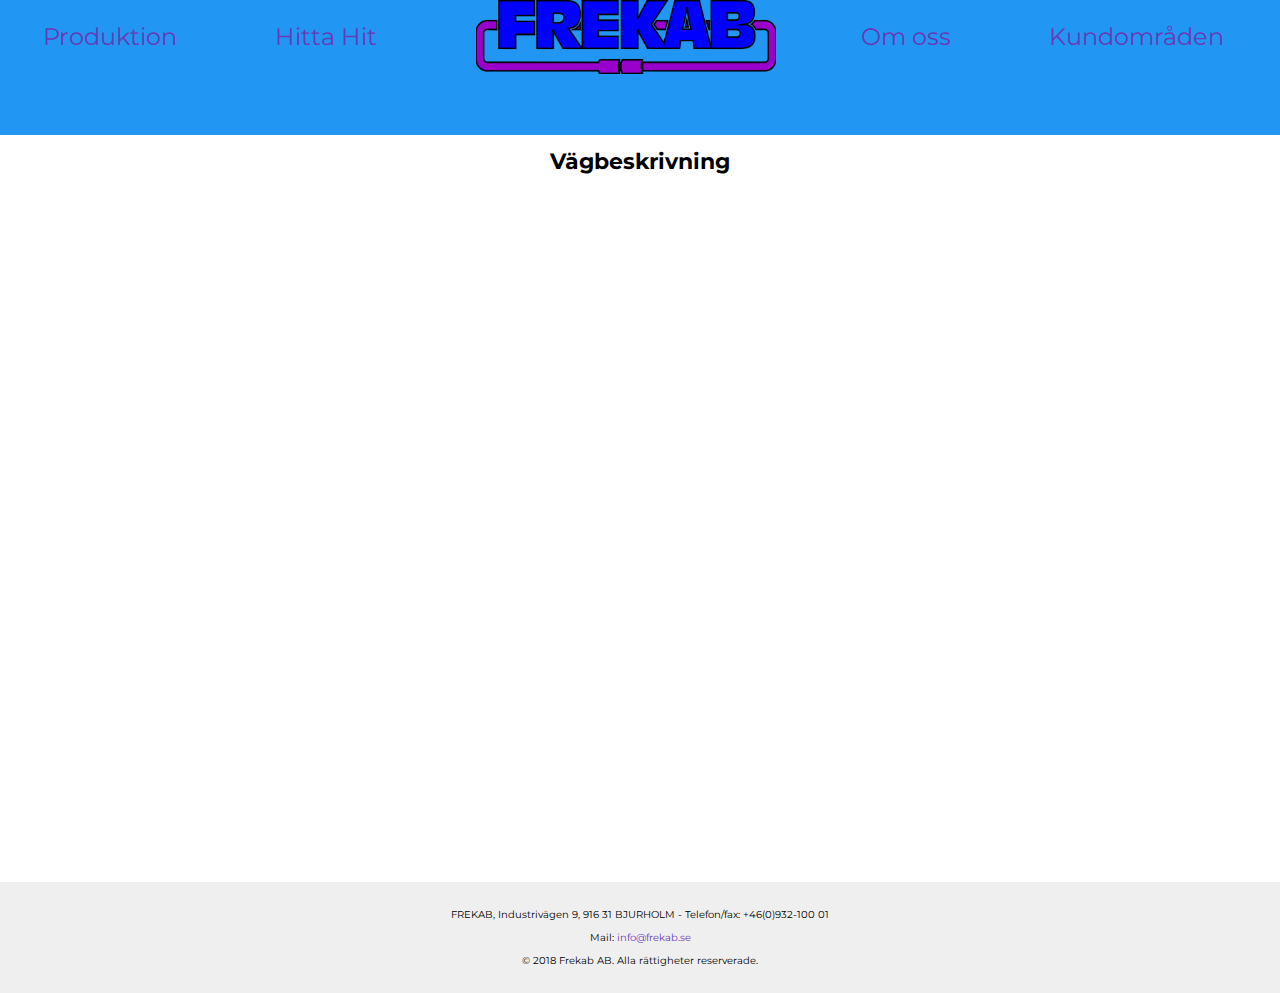
<file: public_html/find.html>
<!DOCTYPE html>
<html>
<head>
	<title>Frekab</title>
	<meta charset="UTF-8">
	<link rel="stylesheet" href="css/style.css">
	<link rel="stylesheet" type="text/css" href="css/styleb.css">
	<link rel="stylesheet" href="css/findcss.css">
	<link href="https://fonts.googleapis.com/css?family=Montserrat" rel="stylesheet">
	<meta name="viewport" content="width=device-width, initial-scale=1">
	<link rel="icon" href="img/favicon.png" type="image" />
</head>
<body>
		<div id="main-wrapper">
	<div class="nav">
		<a href="index.html"><img class="logo" src="img/Hemknapp.png"></a>
		<label for="toggle">&#9776;</label>
		<input type="checkbox" id="toggle"/>
		<div class="navbar-container">
		<a class="secondary-button" href="Production">Produktion</a>
		<a class="secondary-button" href="Find">Hitta Hit</a>
		<div class="home-button-container"><a class="home-button" href="Home">Frekab</a></div>
		<a class="secondary-button" href="About">Om oss</a>
		<a class="secondary-button" href="Business-Areas">Kundområden</a>
		</div>
	</div>
</div>
	
<div class="">
	
		<div class="main">
	
		<div class="r">
			Vägbeskrivning
		</div>
	
		<div class="mapp">
			<iframe src="https://www.google.com/maps/embed?pb=!1m14!1m8!1m3!1d3506.674742091132!2d19.230936706589016!3d63.93101854837416!3m2!1i1024!2i768!4f13.1!3m3!1m2!1s0x0%3A0xc230ed1c443e3e29!2sFrekab+AB!5e0!3m2!1ssv!2sse!4v1541054459209" width="950" height="500" frameborder="0" style="border:0" allowfullscreen></iframe>
		</div>
	</div>

	
		<div class="footerf">
			<footer>
				<p>FREKAB, Industrivägen 9, 916 31  BJURHOLM -  Telefon/fax: +46(0)932-100 01</p>
				<p>Mail: <a href="mailto:info@frekab.se">info@frekab.se</a></p>
				<p>
					© 2018 Frekab AB. Alla rättigheter reserverade.
				</p>
			</footer>
		</div>
</div>

</body>
</html>
</file>
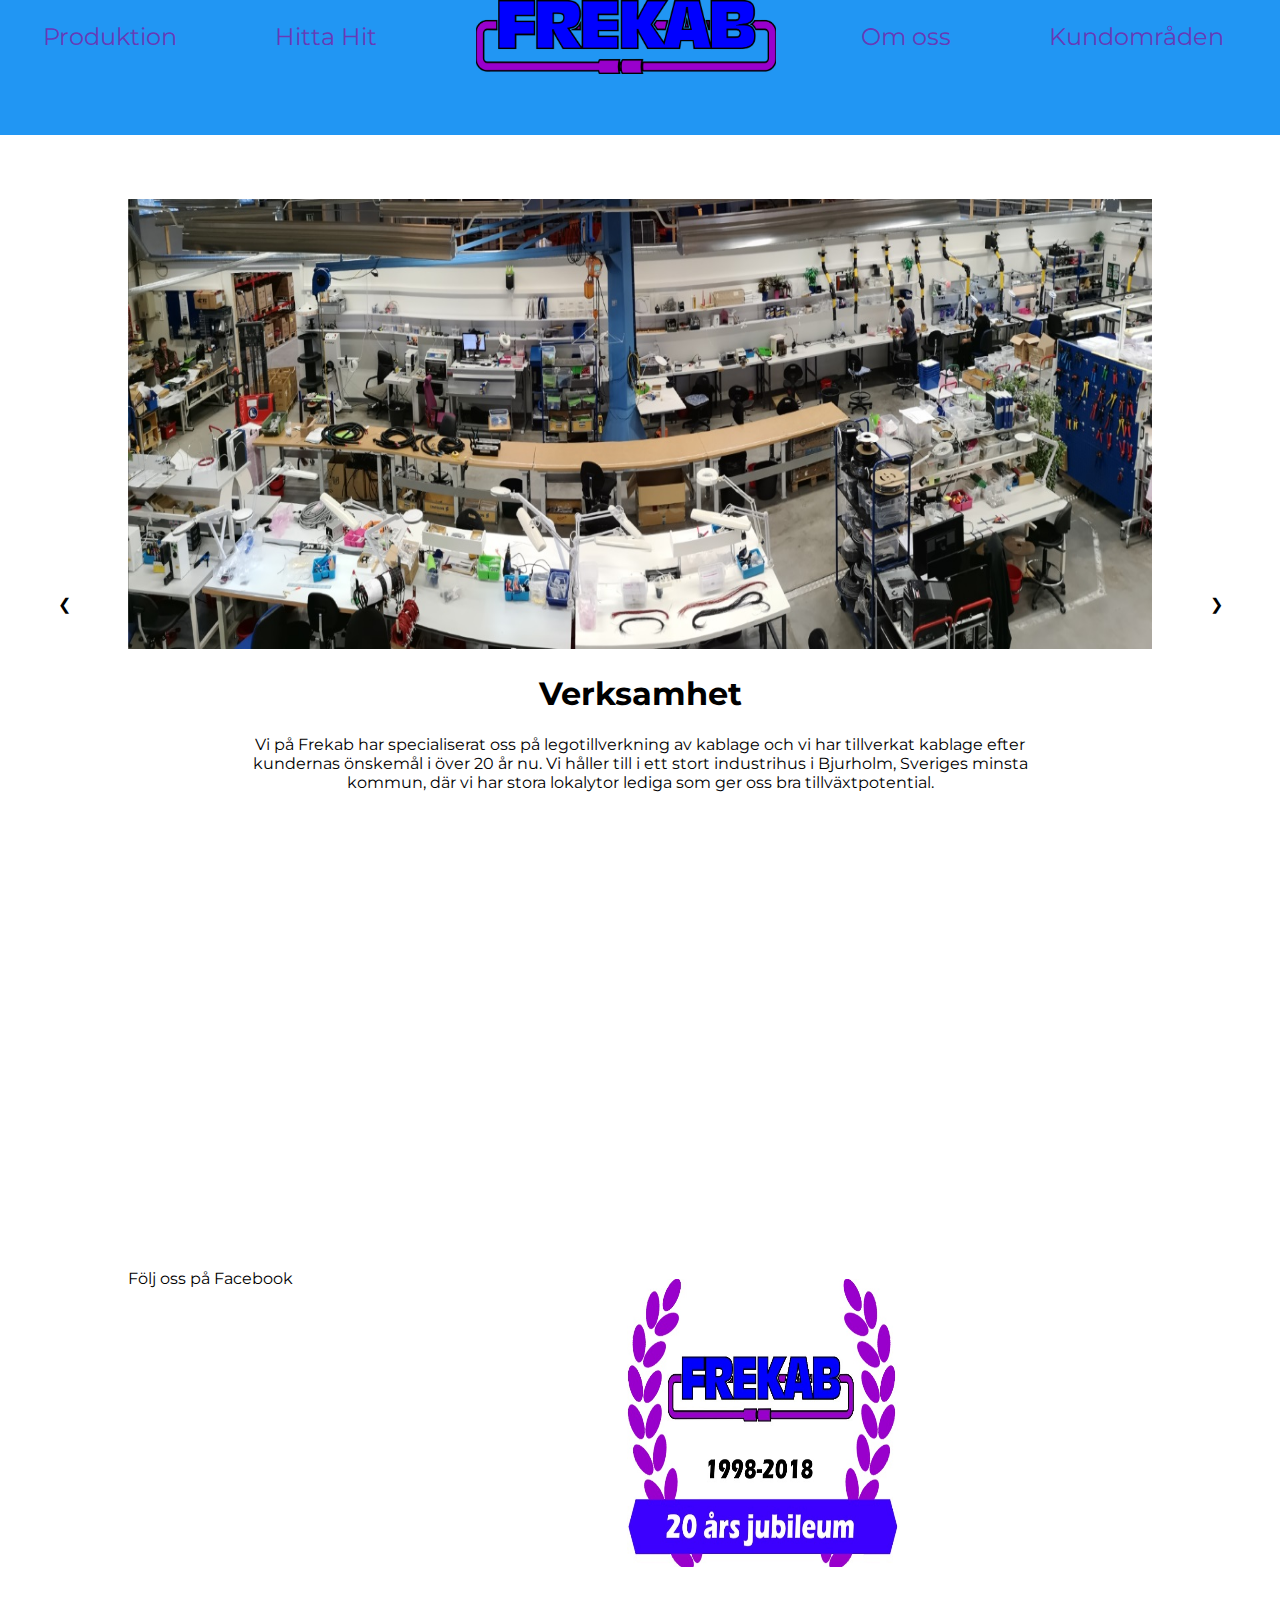
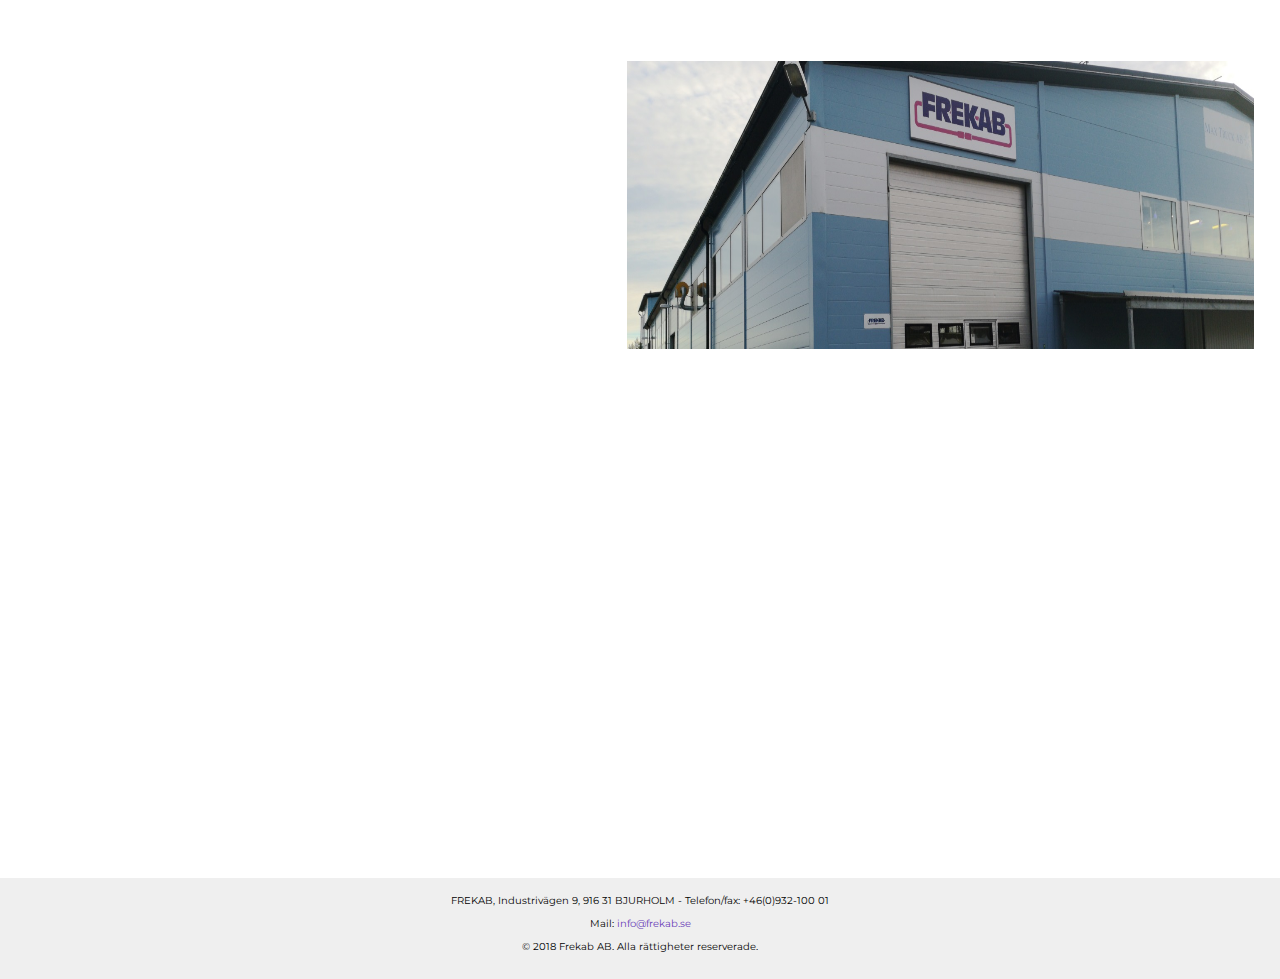
<file: public_html/Home.html>
<!DOCTYPE html>
<html>
<head>
	<title>Frekab</title>
	<meta charset="UTF-8">
	<link rel="stylesheet" href="css/style.css">
	<link rel="stylesheet" media="mediatype and|not|only (expressions)" href="css/style.css">
	<link rel="stylesheet" type="text/css" href="css/styleb.css">
	<link href="https://fonts.googleapis.com/css?family=Montserrat" rel="stylesheet">
	<link rel="icon" href="img/favicon.png" type="image" />
	<meta name="viewport" content="width=device-width, initial-scale=1">
</head>
<body>
	<div id="main-wrapper">
	<div class="nav">
		<a href="index.html"><img class="logo" src="img/Hemknapp.png"></a>
		<label for="toggle">&#9776;</label>
		<input type="checkbox" id="toggle"/>
		<div class="navbar-container">
		<a class="secondary-button" href="Production">Produktion</a>
		<a class="secondary-button" href="Find">Hitta Hit</a>
		<div class="home-button-container"><a class="home-button" href="Home">Frekab</a></div>
		<a class="secondary-button" href="About">Om oss</a>
		<a class="secondary-button" href="Business-Areas">Kundområden</a>
		</div>
	</div>
</div>

<div class="Slide">
    <div class="left" onclick="plusDivs(-1)">&#10094;</div>
   		<div id=imageSlide>
 			<div class="mySlides">
				<img class="bild" src="img/verksamhet2.jpg">
				<img class="mobilbild" src="img/mobilverksamhet.jpg">
				<div><h1 class="rubrik">Verksamhet</h1>
				<p class="beskrivning">Vi på Frekab har specialiserat oss på legotillverkning av kablage och vi har tillverkat kablage efter kundernas önskemål i över 20 år nu. Vi håller till i ett stort industrihus i Bjurholm, Sveriges minsta kommun, där vi har stora lokalytor lediga som ger oss bra tillväxtpotential.</p>
			</div>
 		</div>
 			<div class="mySlides"><img class="bild" src="img/utrustning.jpg">
 			<img class="mobilbild" src="img/mobilutrustning.jpg">
 			<div> <h1 class="rubrik">Utrustning</h1>
				<p class="beskrivning">Vi har under åren investerat i nya maskiner och arbetsmiljöförbättrande åtgärder och som följ av detta kan vi leverera allt från enskilda prototyper till större mängder kablage av hög kvalité. </p>
			</div>
		</div>
 			<div class="mySlides"><img class="bild" src="img/personal.jpg">
 			<img class="mobilbild" src="img/mobilpersonal.jpg">
 				<div> <h1 class="rubrik">Personal</h1>
				<p class="beskrivning">Vi har en kunnig, ansvarsfull och flexibel personal som efter en inlärningsperiod får ansvara för sin egen kund. Vi är 20st just nu.</p>
			</div>
		</div>
 		</div>
    <div class="right" onclick="plusDivs(1)">&#10095;</div>
	</div>
   		<span class="badge" onclick="currentDiv(1)"></span>
    	<span class="badge" onclick="currentDiv(2)"></span>
    	<span class="badge" onclick="currentDiv(3)"></span>
 	</div>
<div>
<script>
	var slideIndex = 1;
	showDivs(slideIndex);
	function plusDivs(n) {
  	showDivs(slideIndex += n);
}
	function currentDiv(n) {
	showDivs(slideIndex = n);
}
	function showDivs(n) {
	  var i;
 	 var x = document.getElementsByClassName("mySlides");
 	 var dots = document.getElementsByClassName("badge");
 	 if (n > x.length) {slideIndex = 1}
  	if (n < 1) {slideIndex = x.length}
  	for (i = 0; i < x.length; i++) {
  	   x[i].style.display = "none";
  }
  	for (i = 0; i < dots.length; i++) {
    	 dots[i].className = dots[i].className.replace(" badge", "");
  }
  	x[slideIndex-1].style.display = "block";
  	dots[slideIndex-1].className += "badge";
}
</script>
</div>
<div class="fbimg">
<div class="fb">
	<div class="feed">
		<p> Följ oss på Facebook</p>
		<iframe src="https://www.facebook.com/plugins/page.php?href=https%3A%2F%2Fwww.facebook.com%2Ffrekab1998%2F&tabs=timeline&width=500&height=1000&small_header=true&adapt_container_width=false&hide_cover=true&show_facepile=false&appId" width="500" height="1000" style="border:none;overflow:hidden" scrolling="no" frameborder="0" allowTransparency="true" allow="encrypted-media"></iframe>
	</div>
</div>
<div class="mobilfb">
	<div class="feed">
		<p> Följ oss på Facebook</p>
		<iframe src="https://www.facebook.com/plugins/page.php?href=https%3A%2F%2Fwww.facebook.com%2Ffrekab1998%2F&tabs=timeline&width=360&height=700&small_header=true&adapt_container_width=true&hide_cover=true&show_facepile=false&appId" width="360" height="700" style="border:none;overflow:hidden" scrolling="no" frameborder="0" allowTransparency="true" allow="encrypted-media"></iframe>
	</div>
</div>	
<div class="huvafb">
	<div class="feed">
		<p>Följ oss på Facebook</p>
		<iframe src="https://www.facebook.com/plugins/page.php?href=https%3A%2F%2Fwww.facebook.com%2Ffrekab1998%2F&tabs=timeline&width=320&height=500&small_header=true&adapt_container_width=true&hide_cover=false&show_facepile=false&appId" width="320" height="500" style="border:none;overflow:hidden" scrolling="no" frameborder="0" allowTransparency="true" allow="encrypted-media"></iframe>
	</div>
	</div>
<div class="img-container">
	<div>
		<img class="img1" src="img/20års.jpg">
	</div>
	<div >
		<img class="img2" src="img/fakta.jpg">
	</div>
</div>
</div>

	
		<div class="footerh">
			<footer>
				FREKAB, Industrivägen 9, 916 31  BJURHOLM -  Telefon/fax: +46(0)932-100 01 
				<p>Mail: <a href="mailto:info@frekab.se">info@frekab.se</a></p>
				<p>	
				 © 2018 Frekab AB. Alla rättigheter reserverade.
				</p>
			</footer>
		</div>
</body>
</html>
</file>
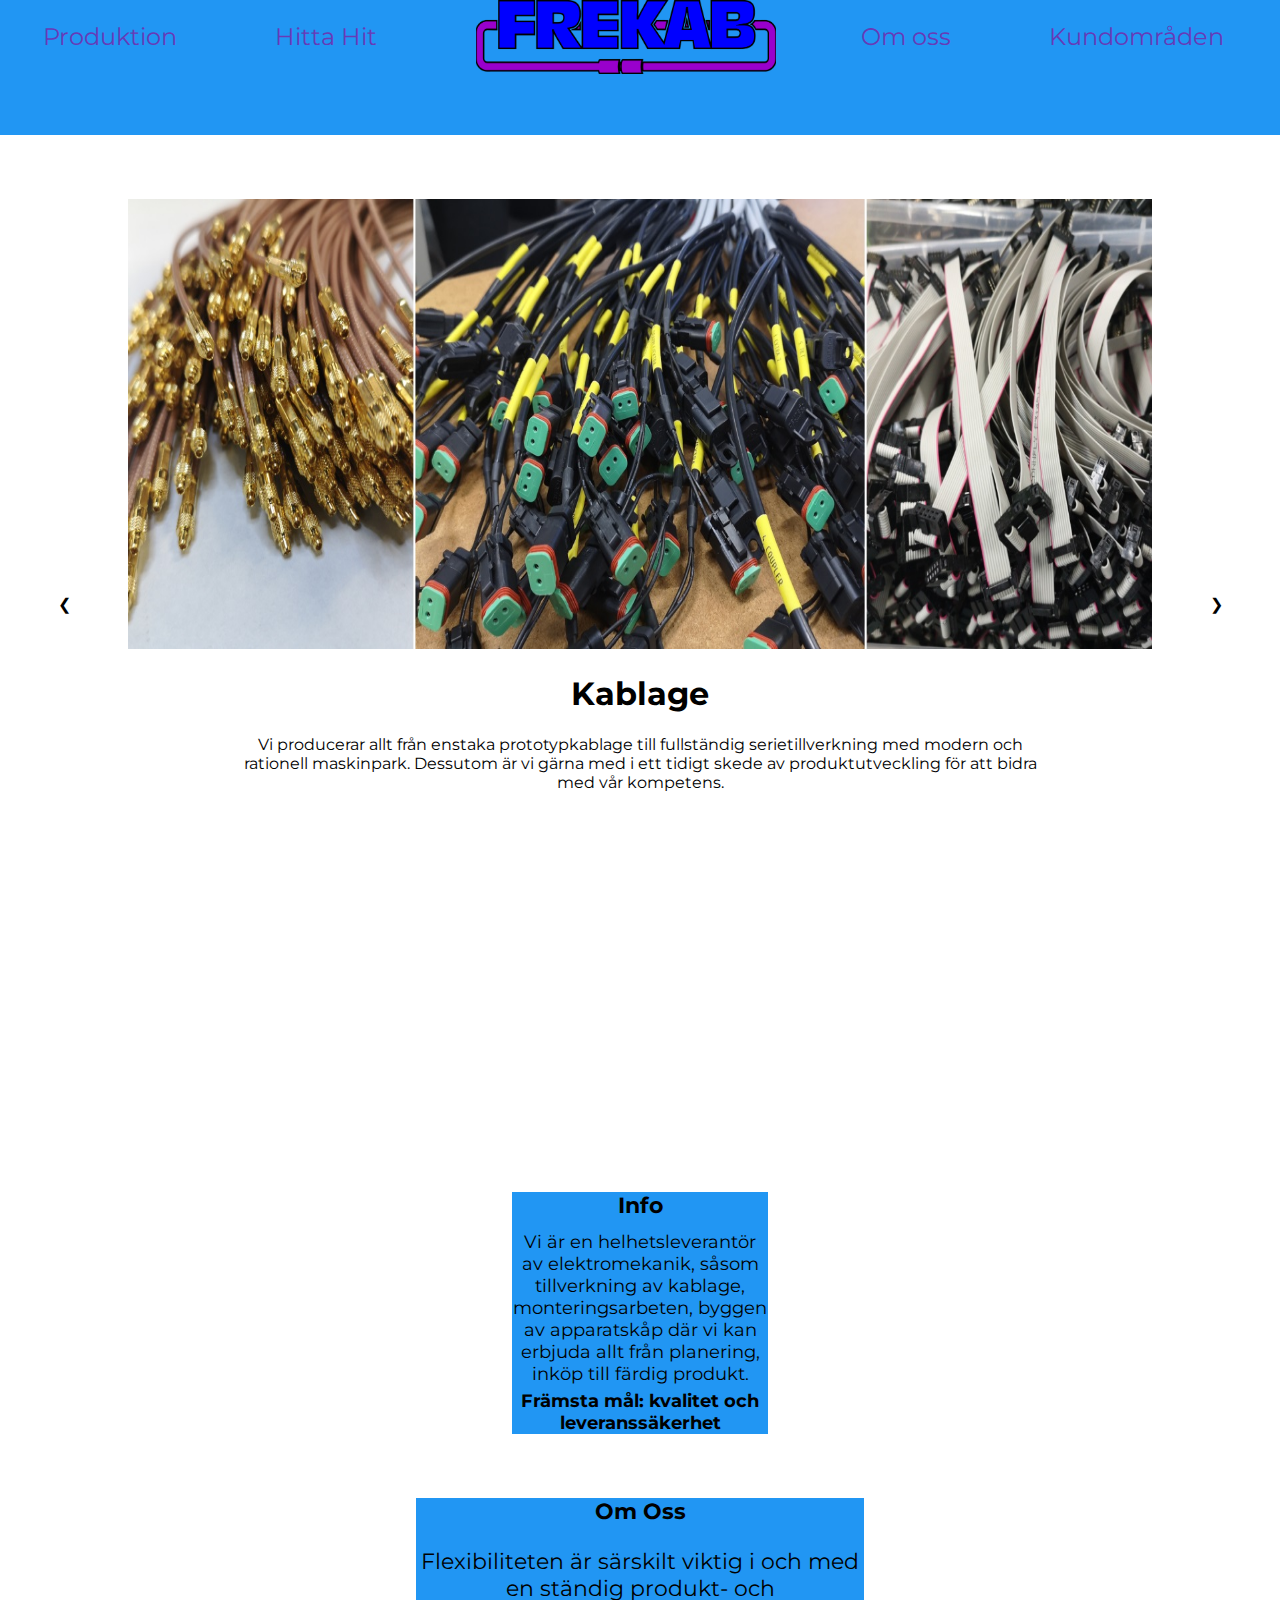
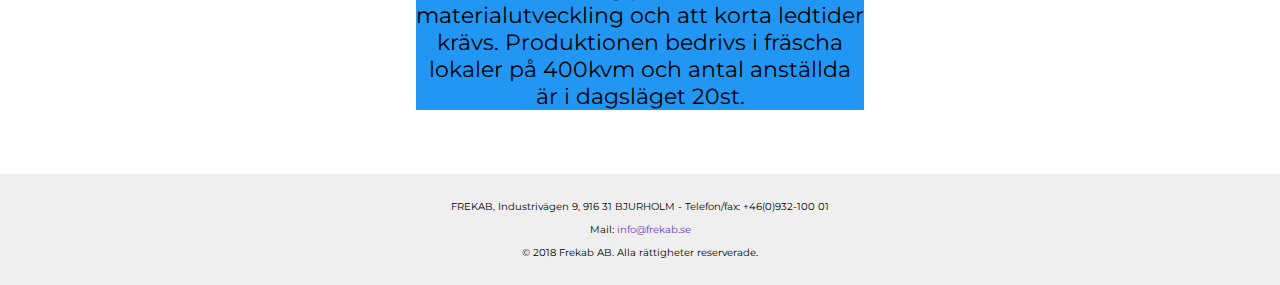
<file: public_html/prod.html>
<!DOCTYPE html>
<html>
<head>
	<title>Frekab</title>
	<meta charset="UTF-8">
	<link rel="stylesheet" href="css/style.css">
	<link rel="stylesheet" type="text/css" href="css/styleb.css">
	<link href="https://fonts.googleapis.com/css?family=Montserrat" rel="stylesheet">
	<meta name="viewport" content="width=device-width, initial-scale=1">
	<link rel="icon" href="img/favicon.png" type="image" />
</head>
<body>
	<div id="main-wrapper">
	<div class="nav">
		<a href="index.html"><img class="logo" src="img/Hemknapp.png"></a>
		<label for="toggle">&#9776;</label>
		<input type="checkbox" id="toggle"/>
		<div class="navbar-container">
		<a class="secondary-button" href="prod">Produktion</a>
		<a class="secondary-button" href="find">Hitta Hit</a>
		<div class="home-button-container"><a class="home-button" href="index">Frekab</a></div>
		<a class="secondary-button" href="contact">Om oss</a>
		<a class="secondary-button" href="ref">Kundområden</a>
		</div>
	</div>
</div>

<div class="Slide">
    <div class="left" onclick="plusDivs(-1)">&#10094;</div>
   		<div id=imageSlide>
 			<div class="mySlides"><img class="bild" src="img/kablage2.jpg">
 				<img class="mobilbild" src="img/mobilkablage2.jpg">
 				<div> <h1 class="rubrik">Kablage</h1>
				<p class="beskrivning">Vi producerar allt från enstaka prototypkablage till fullständig serietillverkning med modern och rationell maskinpark. Dessutom  är vi gärna med i ett tidigt skede av produktutveckling för att bidra med vår kompetens.</p>
			</div>
		</div>
 			<div class="mySlides"><img class="bild" src="img/montering3.jpg">
 				<img class="mobilbild" src="img/mobilmontering.jpg">
 				<div> <h1 class="rubrik">Montering</h1>
				<p class="beskrivning">
				Eftersom vår strävan är att bli leverantör av helhetslösningar utför vi även
    			montering av olika produkter efter kunds specifikation.</p>
			</div>
		</div>
				<div class="mySlides"><img class="bild" src="img/apparatskåp.jpg">
				<img class="mobilbild" src="img/mobilapparatskåp.jpg">
 				<div> <h1 class="rubrik">Apparatskåp</h1>
				<p class="beskrivning">
				Vi tillverkar apparatskåp utifrån kundens specifikationer och ritningar. Från beredning, inköp,
    			tillverkning och sluttest av färdig produkt.</p>
			</div>
		</div>
				<div class="mySlides"><img class="bild" src="img/märkning1.jpg">
				<img class="mobilbild" src="img/mobilmärkning.jpg">
 				<div> <h1 class="rubrik">Märkning</h1>
				<p class="beskrivning">
				Vi kan märka ert kablage på en mängd olika sätt, antingen genom märkning direkt på ledare/mantel eller genom att använda krympslangsmärkningar, märkhylsor, wrap-aroundmärkningar eller märketiketter. Märkning av kontakthus med etikett. </p>
			</div>
		</div>
	</div>
    <div class="right" onclick="plusDivs(1)">&#10095;</div>
 		</div>
   		<span class="badge" onclick="currentDiv(1)"></span>
    	<span class="badge" onclick="currentDiv(2)"></span>
    	<span class="badge" onclick="currentDiv(3)"></span>
		<span class="badge" onclick="currentDiv(4)"></span>
	
</div>
<div>
<script>
	var slideIndex = 1;
	showDivs(slideIndex);
	function plusDivs(n) {
  	showDivs(slideIndex += n);
}
	function currentDiv(n) {
	showDivs(slideIndex = n);
}
	function showDivs(n) {
	  var i;
 	 var x = document.getElementsByClassName("mySlides");
 	 var dots = document.getElementsByClassName("badge");
 	 if (n > x.length) {slideIndex = 1}
  	if (n < 1) {slideIndex = x.length}
  	for (i = 0; i < x.length; i++) {
  	   x[i].style.display = "none";
  }
  	for (i = 0; i < dots.length; i++) {
    	 dots[i].className = dots[i].className.replace(" badge", "");
  }
  	x[slideIndex-1].style.display = "block";
  	dots[slideIndex-1].className += "badge";
}
</script>
 	</div>

<div>
	<div class="ruta4">
		<div class="r">
			Info
		</div>

		<div class="t">
		 		Vi är en helhetsleverantör av elektromekanik, såsom tillverkning av kablage, 
    			monteringsarbeten, byggen av apparatskåp där vi kan erbjuda allt från planering, inköp
    			till färdig produkt.
		</div>

		<div class="l">
				Främsta mål: kvalitet och leveranssäkerhet
		</div>
	</div>

	<div class="ruta3">
		<div class="r">
				Om Oss
		</div>
 		<div class="h">
   				Flexibiliteten är särskilt viktig i och med en ständig produkt- och materialutveckling och att korta
   				ledtider krävs. Produktionen bedrivs i fräscha lokaler på 400kvm och antal anställda är i dagsläget 20st.
		</div>
	</div>	
</div>

		<div class="footerp">
			<footer>
				<p>FREKAB, Industrivägen 9, 916 31  BJURHOLM -  Telefon/fax: +46(0)932-100 01</p>
				<p>Mail: <a href="mailto:info@frekab.se">info@frekab.se</a></p>
				<p>
					© 2018 Frekab AB. Alla rättigheter reserverade.
				</p>
			</footer>
		</div>
</body>
</html>
</file>
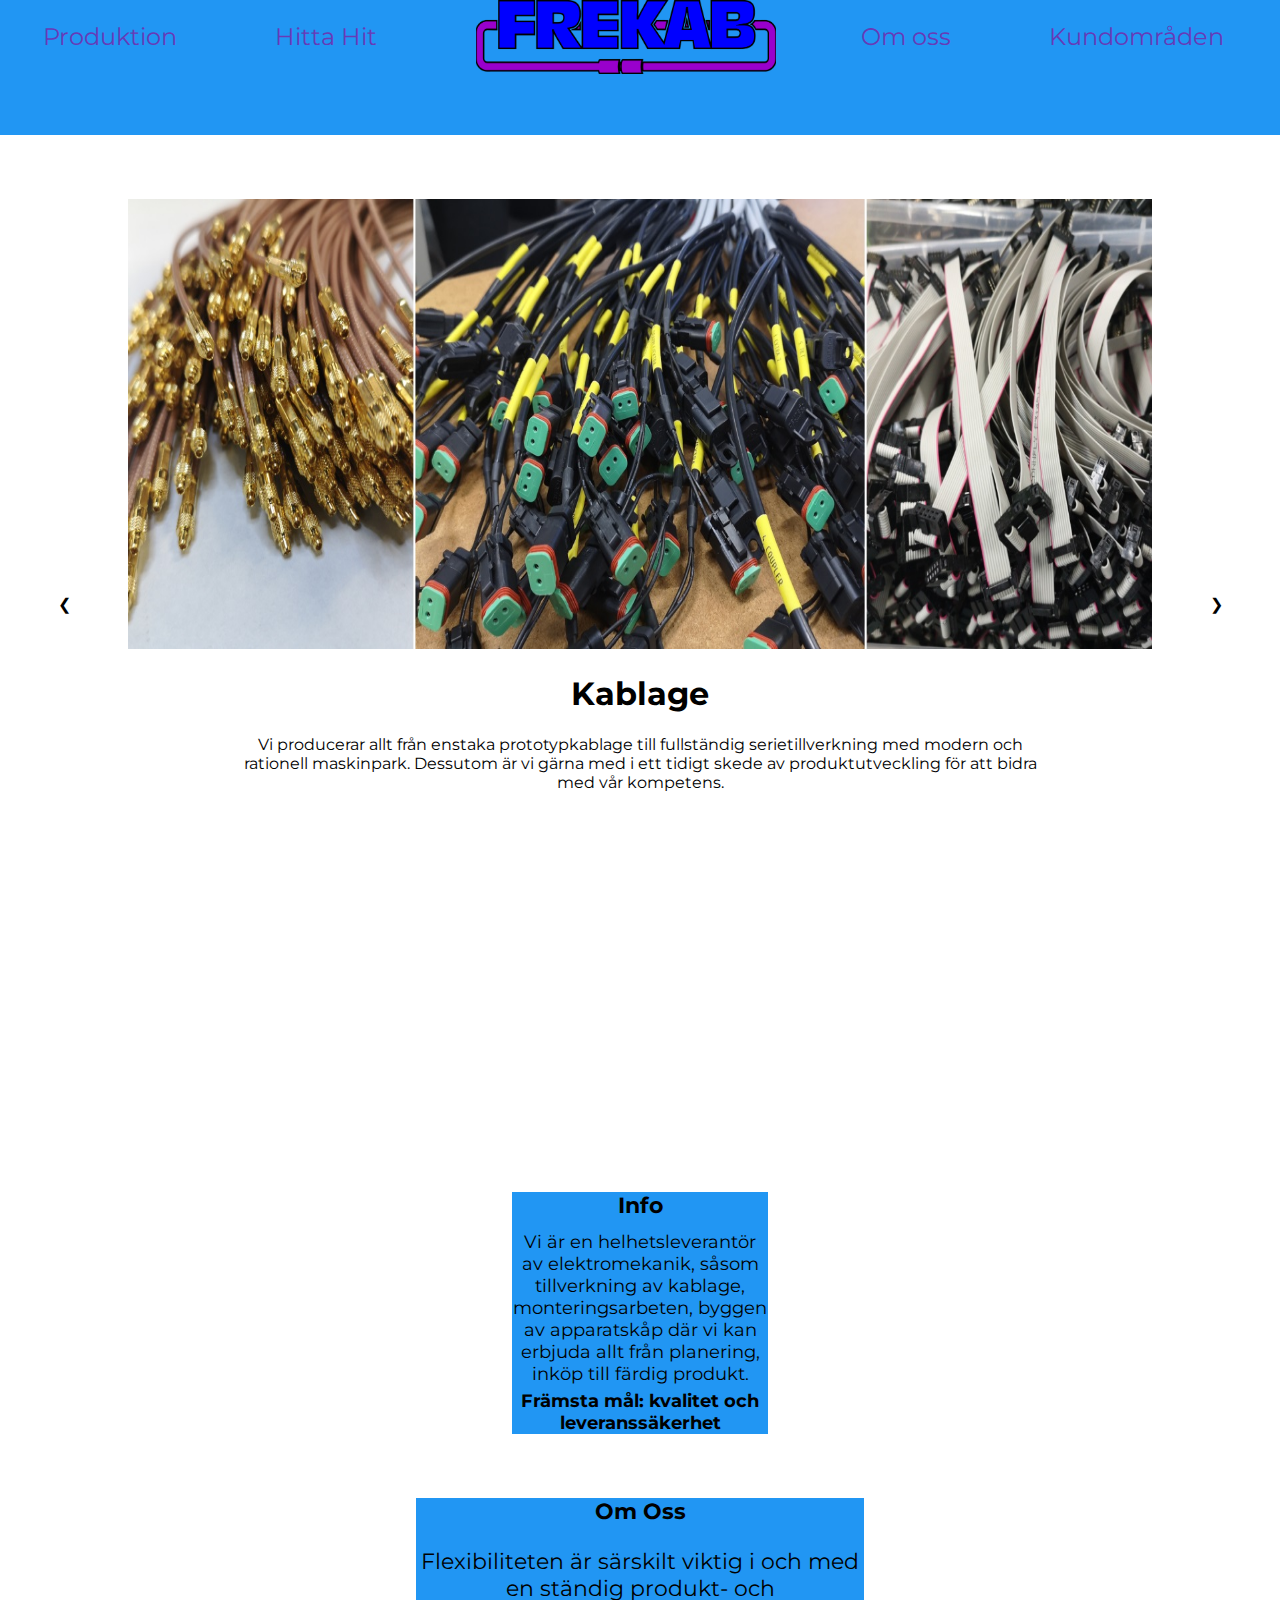
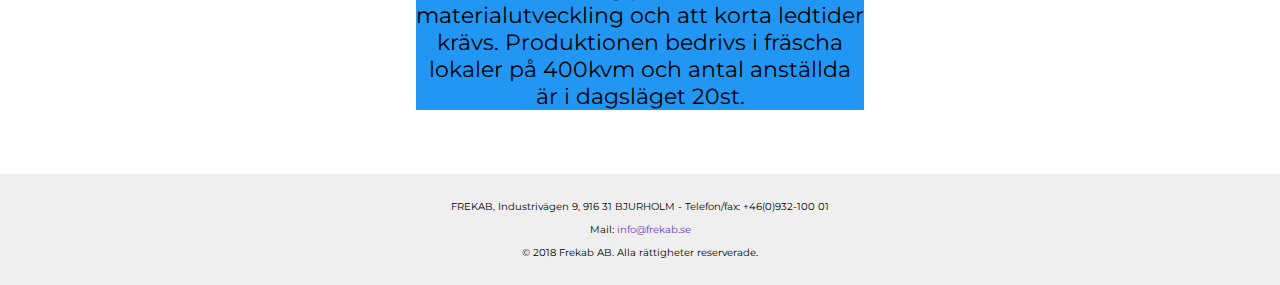
<file: public_html/Production.html>
<!DOCTYPE html>
<html>
<head>
	<title>Frekab</title>
	<meta charset="UTF-8">
	<link rel="stylesheet" href="css/style.css">
	<link rel="stylesheet" type="text/css" href="css/styleb.css">
	<link href="https://fonts.googleapis.com/css?family=Montserrat" rel="stylesheet">
	<meta name="viewport" content="width=device-width, initial-scale=1">
	<link rel="icon" href="img/favicon.png" type="image" />
</head>
<body>
<div id="main-wrapper">
	<div class="nav">
		<a href="index.html"><img class="logo" src="img/Hemknapp.png"></a>
		<label for="toggle">&#9776;</label>
		<input type="checkbox" id="toggle"/>
		<div class="navbar-container">
		<a class="secondary-button" href="Production">Produktion</a>
		<a class="secondary-button" href="Find">Hitta Hit</a>
		<div class="home-button-container"><a class="home-button" href="Home">Frekab</a></div>
		<a class="secondary-button" href="About">Om oss</a>
		<a class="secondary-button" href="Business-Areas">Kundområden</a>
		</div>
	</div>
</div>

<div class="Slide">
    <div class="left" onclick="plusDivs(-1)">&#10094;</div>
   		<div id=imageSlide>
 			<div class="mySlides"><img class="bild" src="img/kablage2.jpg">
 				<img class="mobilbild" src="img/mobilkablage2.jpg">
 				<div> <h1 class="rubrik">Kablage</h1>
				<p class="beskrivning">Vi producerar allt från enstaka prototypkablage till fullständig serietillverkning med modern och rationell maskinpark. Dessutom  är vi gärna med i ett tidigt skede av produktutveckling för att bidra med vår kompetens.</p>
			</div>
		</div>
 			<div class="mySlides"><img class="bild" src="img/montering3.jpg">
 				<img class="mobilbild" src="img/mobilmontering.jpg">
 				<div> <h1 class="rubrik">Montering</h1>
				<p class="beskrivning">
				Eftersom vår strävan är att bli leverantör av helhetslösningar utför vi även
    			montering av olika produkter efter kunds specifikation.</p>
			</div>
		</div>
				<div class="mySlides"><img class="bild" src="img/apparatskåp.jpg">
				<img class="mobilbild" src="img/mobilapparatskåp.jpg">
 				<div> <h1 class="rubrik">Apparatskåp</h1>
				<p class="beskrivning">
				Vi tillverkar apparatskåp utifrån kundens specifikationer och ritningar. Från beredning, inköp,
    			tillverkning och sluttest av färdig produkt.</p>
			</div>
		</div>
				<div class="mySlides"><img class="bild" src="img/märkning1.jpg">
				<img class="mobilbild" src="img/mobilmärkning.jpg">
 				<div> <h1 class="rubrik">Märkning</h1>
				<p class="beskrivning">
				Vi kan märka ert kablage på en mängd olika sätt, antingen genom märkning direkt på ledare/mantel eller genom att använda krympslangsmärkningar, märkhylsor, wrap-aroundmärkningar eller märketiketter. Märkning av kontakthus med etikett. </p>
			</div>
		</div>
	</div>
    <div class="right" onclick="plusDivs(1)">&#10095;</div>
 		</div>
   		<span class="badge" onclick="currentDiv(1)"></span>
    	<span class="badge" onclick="currentDiv(2)"></span>
    	<span class="badge" onclick="currentDiv(3)"></span>
		<span class="badge" onclick="currentDiv(4)"></span>
	
</div>
<div>
<script>
	var slideIndex = 1;
	showDivs(slideIndex);
	function plusDivs(n) {
  	showDivs(slideIndex += n);
}
	function currentDiv(n) {
	showDivs(slideIndex = n);
}
	function showDivs(n) {
	  var i;
 	 var x = document.getElementsByClassName("mySlides");
 	 var dots = document.getElementsByClassName("badge");
 	 if (n > x.length) {slideIndex = 1}
  	if (n < 1) {slideIndex = x.length}
  	for (i = 0; i < x.length; i++) {
  	   x[i].style.display = "none";
  }
  	for (i = 0; i < dots.length; i++) {
    	 dots[i].className = dots[i].className.replace(" badge", "");
  }
  	x[slideIndex-1].style.display = "block";
  	dots[slideIndex-1].className += "badge";
}
</script>
 	</div>

<div>
	<div class="ruta4">
		<div class="r">
			Info
		</div>

		<div class="t">
		 		Vi är en helhetsleverantör av elektromekanik, såsom tillverkning av kablage, 
    			monteringsarbeten, byggen av apparatskåp där vi kan erbjuda allt från planering, inköp
    			till färdig produkt.
		</div>

		<div class="l">
				Främsta mål: kvalitet och leveranssäkerhet
		</div>
	</div>

	<div class="ruta3">
		<div class="r">
				Om Oss
		</div>
 		<div class="h">
   				Flexibiliteten är särskilt viktig i och med en ständig produkt- och materialutveckling och att korta
   				ledtider krävs. Produktionen bedrivs i fräscha lokaler på 400kvm och antal anställda är i dagsläget 20st.
		</div>
	</div>	
</div>

		<div class="footerp">
			<footer>
				<p>FREKAB, Industrivägen 9, 916 31  BJURHOLM -  Telefon/fax: +46(0)932-100 01</p>
				<p>Mail: <a href="mailto:info@frekab.se">info@frekab.se</a></p>
				<p>
					© 2018 Frekab AB. Alla rättigheter reserverade.
				</p>
			</footer>
		</div>
</body>
</html>
</file>
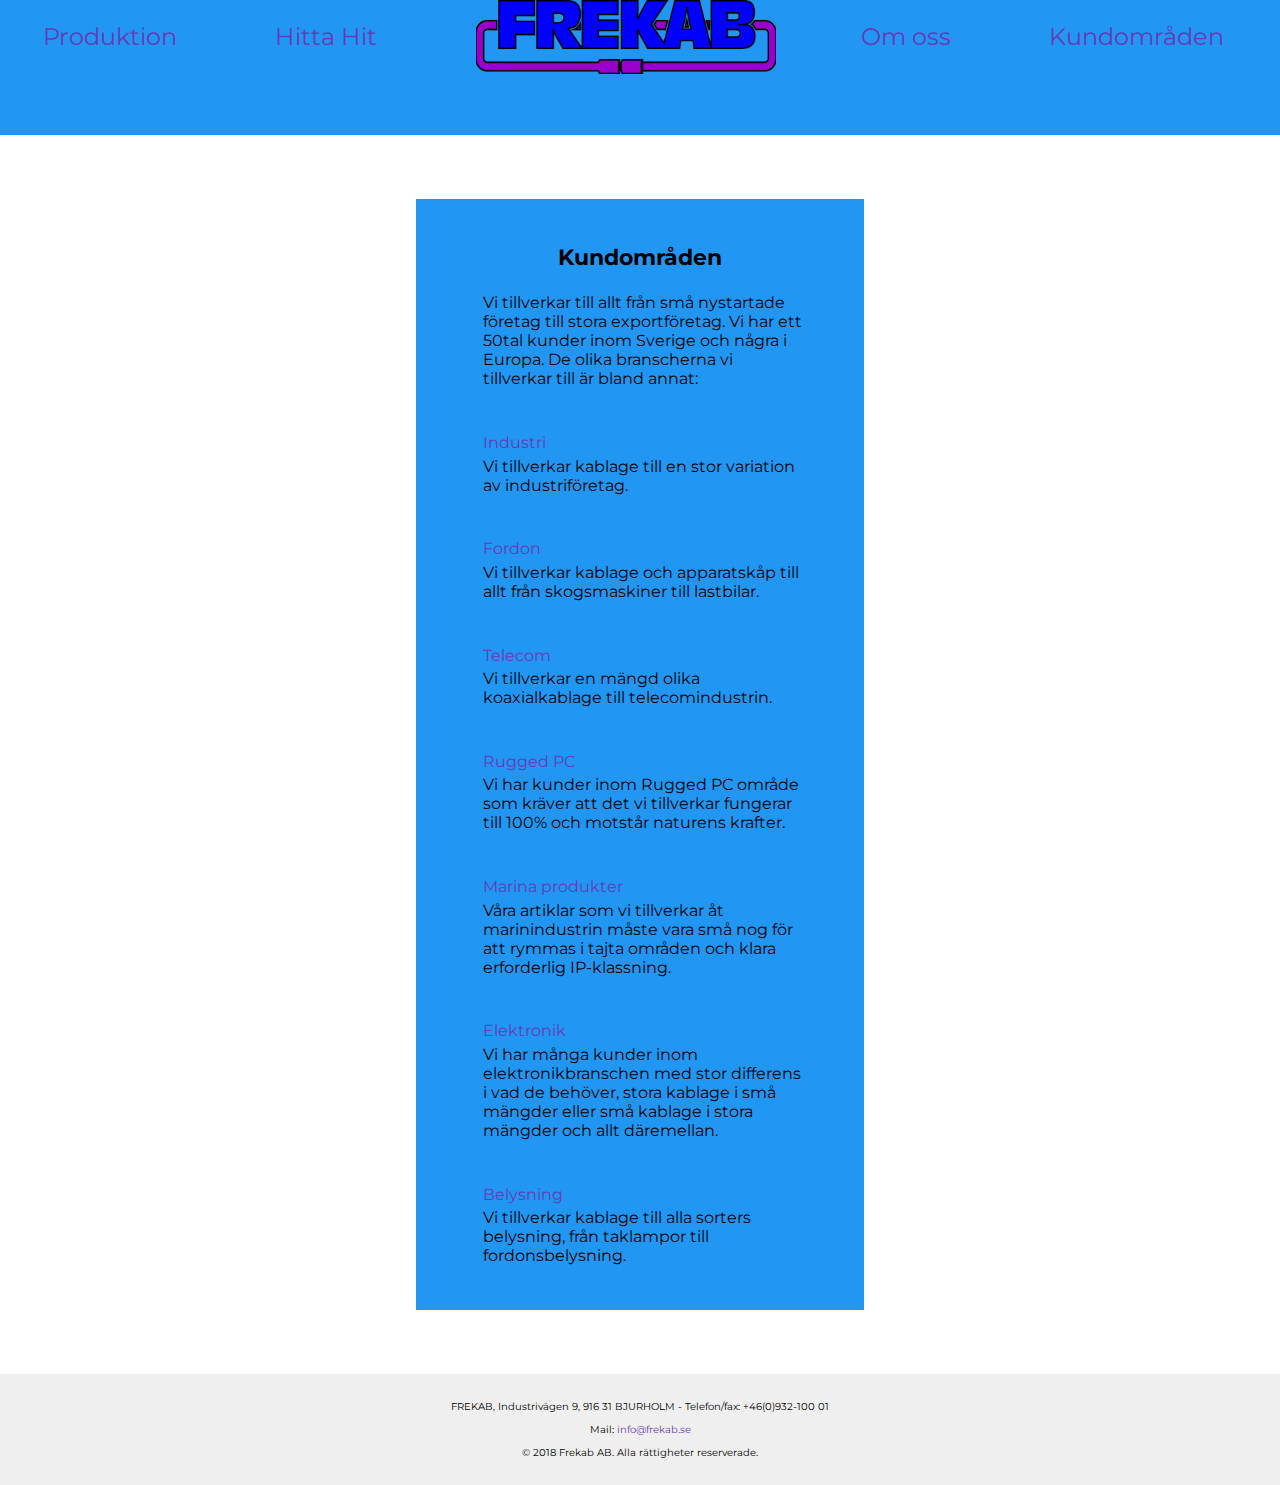
<file: public_html/ref.html>
<!DOCTYPE html>
<html>
<head>
	<title>Frekab</title>
	<meta charset="UTF-8">
	<link rel="stylesheet" href="css/style.css">
	<link rel="stylesheet" type="text/css" href="css/styleb.css">
	<link href="https://fonts.googleapis.com/css?family=Montserrat" rel="stylesheet">
		<meta name="viewport" content="width=device-width, initial-scale=1">
	<link rel="icon" href="img/favicon.png" type="image" />
</head>
<body>
	<div id="main-wrapper">
	<div class="nav">
		<a href="index.html"><img class="logo" src="img/Hemknapp.png"></a>
		<label for="toggle">&#9776;</label>
		<input type="checkbox" id="toggle"/>
		<div class="navbar-container">
		<a class="secondary-button" href="prod">Produktion</a>
		<a class="secondary-button" href="find">Hitta Hit</a>
		<div class="home-button-container"><a class="home-button" href="index">Frekab</a></div>
		<a class="secondary-button" href="contact">Om oss</a>
		<a class="secondary-button" href="ref">Kundområden</a>
		</div>
	</div>
</div>

<div class="ruta3">
	<div class="r1">
			Kundområden
	</div>
<div class="ruta5">	
	<div class="">
		<div>
			<a></a>
			<p class="reftxt">Vi tillverkar till allt från små nystartade företag till stora exportföretag. Vi har ett 50tal kunder inom Sverige och några i Europa. De olika branscherna vi tillverkar till är bland annat:</p>
		</div>
	</div>
</div>	
		
<div class="ruta5">
 	<div class="industri">
 		<div>
 			
 			<a class="refrub">Industri</a>
 			<p class="reftxt">Vi tillverkar kablage till en stor variation av industriföretag.
 			</p>
   		</div>
	</div>
</div>

<div class="ruta5">
	<div class="fordon">
		<div>
		
		<a class="refrub">Fordon</a>
		<p class="reftxt">Vi tillverkar kablage och apparatskåp till allt från skogsmaskiner till lastbilar.</p>
		</div>
	</div>
</div>

<div class="ruta5">
	<div class="telekom">
		<div>
			
			<a class="refrub">Telecom</a>
			<p class="reftxt">Vi tillverkar en mängd olika koaxialkablage till telecomindustrin.</p>
		</div>
	</div>
</div>
	<div class="ruta5">
	<div class="rpc">
		<div>
			
			<a class="refrub">Rugged PC</a>
			<p class="reftxt">Vi har kunder inom Rugged PC område som kräver att det vi tillverkar fungerar till 100% och motstår naturens krafter.</p>
		</div>
	</div>
</div>
	<div class="ruta5">
	<div class="mp">
		<div>
			
			<a class="refrub">Marina produkter</a>
			<p class="reftxt">Våra artiklar som vi tillverkar åt marinindustrin måste vara små nog för att rymmas i tajta områden och klara erforderlig IP-klassning.</p>
		</div>
	</div>
</div>
	<div class="ruta5">
	<div class="elektronik">
		<div>
			
			<a class="refrub">Elektronik</a>
			<p class="reftxt">Vi har många kunder inom elektronikbranschen med stor differens i vad de behöver, stora kablage i små mängder eller små kablage i stora mängder och allt däremellan.</p>
		</div>
	</div>
</div>
	<div class="ruta5">
	<div class="belysning">
		<div>
			
			<a class="refrub">Belysning</a>
			<p class="reftxt">Vi tillverkar kablage till alla sorters belysning, från taklampor till fordonsbelysning.</p>
		</div>
	</div>
</div>	
</div>


		<div class="footerr">
			<footer>
				<p>FREKAB, Industrivägen 9, 916 31  BJURHOLM -  Telefon/fax: +46(0)932-100 01</p>
				<p>Mail: <a href="mailto:info@frekab.se">info@frekab.se</a></p>
			<p>
				© 2018 Frekab AB. Alla rättigheter reserverade.
			</p>
			</footer>
		</div>


</body>
</html>
</file>
<file: css/style.css>
body {
	margin:0;
	padding: 0;
	font-family: 'Montserrat', sans-serif;
	*/*background-image: url(../img/background4.png);*/
	max-width;
	overflow-x: hidden; 
	overflow-y: scroll;
}
a {
	text-decoration: none;
	color:black;
}
.home-button {
	font-size:4em;
	line-height:1.3em;
	opacity: 0.0;
    filter: alpha(opacity=50);
}
.navbar-container a {
	color:#673ab7;
}
#main-wrapper {
	width:100vw;
}
.navbar-container {
	width:100vw;
	height:10vh;
	background-color: #2196f3;
	display:flex;
	justify-content: space-around;
	text-align:center;
	margin: 
}
.secondary-button {
	margin-top: 1%;
	margin-right: 1%;
	font-size:1.5em;
	line-height: 2em;
	height:40px;
}
.secondary-button:after {
	content: '';
	display:block;
	margin: auto;
	height: 3px;
	width: 0px;
    background: transparent;
	transition: width .3s ease, background-color .3s ease;
	margin-top:-7px;
}
.secondary-button:hover:after {
	width: 100%;
	background: #673ab7;
}
.home-button-container {
	width:300px;
	height:74px;
	background-image: url(../img/Hemknapp.png);
	background-position: center;
	background-size: cover;
	transition-duration: 0.5s;

}
.home-button-container:hover {
	background-image:url(../img/Hemknapp_hover.png);
}

.ruta {
	margin: auto;
	margin-top:;
	background-color: #2196f3; 	
	max-width: 20%;
	margin-bottom: 5%;
}
.ruta2 {
	margin: auto;
	margin-top: 5%;
	background-color: #2196f3; 	
	width: 50%;
	margin-bottom: 5%;
}
.ruta3 {
	margin: auto;
	margin-top: 5%;
	background-color: #2196f3; 	
	max-width: 35%;
	margin-bottom: 5%;
}
.ruta4 {
	margin: auto;
	background-color: #2196f3; 	
	max-width: 20%;
}

.h{
	font-size: 22px;
	margin-top: 1%;
	text-align: center;
}
.rubrik{
	text-align: center;
}
.beskrivning{
	max-width: 80%;
	margin: auto;
	text-align: center;
	padding-bottom: 2vh;
}

.r {
	font-size: 22px;
	font-weight: bold;
	margin-top: 1%;
	margin-bottom: 5%;
	text-align: center;
}

.t {
	margin-top: 1%;
	text-align: center;
	font-size: 18px;
}
.l {
	margin-top: 2%;
	text-align: center;
	font-size: 18px;
	font-weight: bold;

}
.k {
	float: left;
	margin-top: 10%;
	background-color: #2196f3; 	
	max-width: 20%;
}
.mon {
	float: left;
	margin-top: 10%;
	background-color: #2196f3; 	
	max-width: 20%;
}
.app {
	float: left;
	margin-top: 10%;
	background-color: #2196f3; 	
	max-width: 20%;
}
.öv {
	float: left;
	margin-top: 10%;
	background-color: #2196f3; 	
	max-width: 20%;
}
.rutor {
	margin-left: 15%
}
a {
	color: #673ab7;
}
	.SlideRub{
		text-align:center;
}
	.Slide{
		display:-webkit-flex;
		display:flex;
		justify-content: space-between;
		margin:auto;
		height: 100%;
		padding-top: 5%;
		padding-bottom: 45vh;
		

}

.imageSlides {
	width: 80%;
	margin: auto;
}

	.mySlides{
		width: 80%;
		display: block;
		height: auto;
		max-height:50vh;
		min-height:50vh; 
		max-width: 80vw;
		min-width: 80vw;
		margin: auto;
}
	.left, .right, .badge{
		cursor:pointer;
}
	.left{
		/*display:inline-block;*/
			max-height:25px;
				max-width:25px;
			margin: auto;
		/*position:absolute;*/
		
}
	.right{
		/*display:inline-block;*/
			max-height:25px;
				max-width:25px;
			margin:auto;
		/*position:absolute;*/
}
	.badge{
		height:13px;
			width:16px;
		
}
	.bild{
	width: 80%;
	height: auto;
	max-height:50vh;
	min-height:50vh; 
	max-width: 80vw;
	min-width: 80vw;
	margin: auto;
}
	.mobilbild{
	width: 80%;
	height: auto;
	max-height:50vh;
	min-height:50vh; 
	max-width: 80vw;
	min-width: 80vw;
	margin: auto;
	display: none;
}
 footer {
 	
 	right: 0;
  	bottom: 0;
  	left: 0;
  	padding: 1rem;
  	background-color: #efefef;
  	text-align: center;
 	font-size: 10px;
 	color: black;

 }
 .ruta5{
 	width: 100%;
 	padding-bottom: 5%;

 }
 .imgref{
 	float: left;
 	padding-right: 5%;
 }
 .rublink {
 	margin: auto;
 }
 .reftxt {
 	width:25vw;
 	margin: auto;
 	margin-left: 15%;
 	margin-top: 1%;
 	margin-bottom: 5%;
 }
label {
 	display: none;
 	font-size: 10vw;
 	
 	float:left;
 	margin-left: 40vw;
 	margin-top:5%;

 

 }
 .logo{
 	max-height: 12vw;
 	float: left;
 	display: none;
 	margin-top: 2%;
 	
 }
 .nav{
 	
 }
 #toggle{
 	display: none;
 }
.fb{
 margin:;
 max-width: 49vw;
 padding-top: 5vw;
 overflow: hidden;
	float: left;
}
.feed{
	width: 50vw;
	height:99%;
	padding-bottom: 0%;
	position: static;
	margin-left: 10vw;
}
.fb iframe{
	position: static;
	width: 50vw;
	height:90vh;

}
.mobilfb{
	display: none;
}
.img-container{
	margin-top: 5vh;
	float: left;
	max-width: 49vw;
	max-height: 49vh;
}
.img1{
	padding-top:5vh;
	min-height:32vh; 
	min-width:50vw;
	max-width: 50vw;
	max-height: 32vh;
	padding-bottom: 10vh;
}
.img2{
	min-height:32vh; 
	min-width:50vw;
	max-width: 50vw;
	max-height: 32vh;
}
.fbimg{
	max-width: 99%;
	display: inline-flex;
	overflow: hidden;
}
.r1{
	font-size: 22px;
	font-weight: bold;
	margin-bottom: 5%;
	text-align: center;
	padding-top: 5vh;
}
.refrub{
	 	width:80%;
 	margin: auto;
 	margin-left: 15%;
}
.mapp{
	position: static;
	padding-bottom: 10vh;
}
.textSlide{
	height: 100vh;
}
@media screen and (max-width:1400px){
.fb{
	margin-left: 32vw;
}
.Slide{
	padding-bottom: 65vh;
}
}
@media screen and (max-width:1200px){
.mySlides, .fb{
	padding-bottom: 20vh;
}
.ruta4 {
 max-width: 80vw;

 }
.ruta3{
max-width: 80vw;

 }
 .img-container{
 	display: none;
 }
 .fb{
 	max-width: 100vw;
 }
 .feed{
 	margin-left: 0;
 }
 .right{
	margin-top: 25vh;
}
.left{
 margin-top: 25vh;
}
.reftxt{
	width: 60vw;
}
}
@media screen and (max-width:1000px){

.navbar-container {
	display:inline-block;
	text-align:center;
	background: transparent;
	display: none;

}
.navbar-container a{
	display: block;

}
.home-button-container {
	display:;
	width:40vw;
	height:10vh;
	margin: auto;
}
.logo, label{
	display: block;
	cursor: pointer;
	padding-bottom: 5vw;
}
.navbar-container{
	position: fixed;
	max-width: 100vw;
	left: 0.5vw;
	top: 25vw;


}
.navbar-container a{
	border:solid;
	border-image: ;
	line-height: 2vw;
	font-size: 5vw;
	padding-top: 10vw;
	padding-bottom:1vw;
	background-color: #2196f3;

}
.home-button-container{
	size: 100%;
	max-height: 12vw;
	display: none;
		left: 2vw;
	bottom:191vw;
	position: fixed;
}
label{
	position: fixed;
	left: 40vw;

}

.r{
	display: none;
}
.ruta2{
	background-color: transparent;
}
.nav{
	padding-bottom: 25vw;
}
}
#toggle:checked + .navbar-container {
	display: inline-block;
}
.logo{
	position: fixed;
	top:2vw;
}
.fb{
	float: none;
}
.r1{

}
}
@media screen and (max-width:800px){
.fb{
	margin-left: 0vw;
	margin-right: 0vw;
}
.fbimg{
	min-width: 100vw;
}
}
@media screen and (max-width:740px){
.mySlides{
	padding-bottom: 30vw;

}
.mobilfb{
	display: block;
	margin-left: 25.5vw;
	margin-right: 0vw;
	padding-bottom: 0vw;
}
.fb{
	display: none;
}
.fbimg{
	min-width: 100vw;
	max-width: 100vw;
}
.right{
	margin-top: 25vh;
}
.left{
 margin-top: 25vh;
}
.Slide{
	padding-bottom: 20vh;
}
}
@media screen and (max-width:600px){
.mySlides,{
	padding-bottom: 50vw;
}
.mobilfb{
	margin-left: 20vw;
	margin-right: vw;
	padding-top:15vw;
}
}
@media screen and (max-width:550px){
.fb{
	margin-left: 4.5vw;
	padding-top: 22vw;
}
.bild{
	display: none;
}
.mobilbild{
	display: block;
}
.right{
	margin-top: 25vh;
}
.left{
 margin-top: 25vh;
}
.ruta4 {
 max-width: 100vw;

 }
.ruta3{
max-width: 100vw;

 }
.reftxt{
	width: 80vw;
	margin-left: 11vw;
}
.refrub{
	margin-left: 11vw;
}
.beskrivning{
	max-width: 95%;
	margin: auto;
	text-align: center;
}
}
@media screen and (max-width:500px){
.mySlides,{
	padding-bottom: 70vw;
}
.mobilfb{
	margin-left: 12.5vw;
	margin-right: 0vw;
	padding-top: 30vw;
}
.mobilfb iframe{
	width: 100vw;
	height: 100vh;
}
}
@media screen and (max-width:420px){
.mySlides{
	padding-bottom: 50vw;
}
.mobilfb{
	margin-left: 7vw;
	margin-right: 0vw;
	padding-top: 50vw;
}
.Slide{
	padding-bottom: 2vh;
}
}
@media screen and (max-width:370px){
.mySlides{
	padding-bottom: 65vw;
}
.fb{
	margin-left: vw;
	margin-right: 2vw;
}
.fb iframe{
	width: 100vw;
	height: 100vh;
}
}
@media screen and (max-width:360px){
.mySlide{
	padding-bottom: 120vw;

}
.fb{
	display: none;
}
.mobilfb iframe{
	width: 99vw;
	height: 90vh;
}
.mobilfb{
 display: block;
 padding-top: 50vw;
 max-width: 99vw;
 margin-left: 0px;
}
.mobilfb iframe{

}
}


@media screen and (max-width:340px){
.mySlides,{
	padding-bottom: 150vw;
}
.mobilfb{
	margin-left: 0vw;
	margin-right: 0vw;
	padding-top: 65vw;
}
}
@media screen and (max-width:460px){

.nav{
	padding-bottom: 30vw;
}
.fb{
	margin-left: 0vw;
	margin-right: 0vw;
	padding-top: 40vw;
}
}

@media screen and (max-width:440px){
body {
	width: 100%;
}
.fb{
	padding-top: 45vw;
}
}
</file>
<file: css/styleb.css>
body {
	margin:0;
	padding: 0;
	font-family: 'Montserrat', sans-serif;
	*/*background-image: url(../img/background4.png);*/
	max-width;
	overflow-x: hidden; 
	overflow-y: scroll;
}
 .footerc {

 	right: 0;
  	bottom: 0;
  	left: 0;
 }

 .footerp {
 	position:relative;
 	right: 0;
  	bottom: 0;
  	left: 0;

 }
 .footerr {
 	position:relative;
 	right: 0;
  	bottom: 0;
  	left: 0;

 }
 .footerf {
 	position:relative;
 	right: 0;
  	bottom: 0;
  	left: 0;
    margin-top: 5.5vh;
    padding-bottom: 0px;
    margin-bottom: 0px;
  	 }
.footerh{
  position: relative;
  left: 0;
  right:0;
  bottom: 0;
}
.mapp{
  
}
 @media screen and (max-width:1000px){
}
}
.footerp{
  position:relative;
}
.footerc{

  margin-top: 0vh;
}
.footerf{
  position: relative;
    right: 0;
    bottom: 0;
    left: 0;
}
}
 @media screen and (max-width:780px){
}
.footerc{
 
  margin-top: vh;
}
iframe{

}
}
 @media screen and (max-width:680px){
}
.footerc{

  margin-top: 55vh;
}

}
 @media screen and (max-width:430px){
}
.footerc{

  margin-top: 85vh;
}
.mapp{
  margin-bottom: vh;
}
}
 @media screen and (max-width:360px){
}
.footerc{

  padding-top: 25vh;
}
}
 @media screen and (max-width:359px){
}
.footerc{

  padding-top: 25vh;
}

}
</file>
<file: public_html/css/style.css>
body {
	margin:0;
	padding: 0;
	font-family: 'Montserrat', sans-serif;
	*/*background-image: url(../img/background4.png);*/
	max-width;
	overflow-x: hidden; 
	overflow-y: scroll;
}
a {
	text-decoration: none;
	color:black;
}
.kontakt{
	display: none;
}
.home-button {
	font-size:4em;
	line-height:1.3em;
	opacity: 0.0;
    filter: alpha(opacity=50);
}
.navbar-container a {
	color:#673ab7;
}
#main-wrapper {
	width:100vw;
}
.navbar-container {
	width:100vw;
	height:10vh;
	background-color: #2196f3;
	display:flex;
	justify-content: space-around;
	text-align:center;
	margin: 
}
.secondary-button {
	margin-top: 1%;
	margin-right: 1%;
	font-size:1.5em;
	line-height: 2em;
	height:40px;
}
.secondary-button:after {
	content: '';
	display:block;
	margin: auto;
	height: 3px;
	width: 0px;
    background: transparent;
	transition: width .3s ease, background-color .3s ease;
	margin-top:-7px;
}
.secondary-button:hover:after {
	width: 100%;
	background: #673ab7;
}
.home-button-container {
	width:300px;
	height:74px;
	background-image: url(../img/Hemknapp.png);
	background-position: center;
	background-size: cover;
	transition-duration: 0.5s;

}
.home-button-container:hover {
	background-image:url(../img/Hemknapp_hover.png);
}

.ruta {
	margin: auto;
	margin-top:;
	background-color: #2196f3; 	
	max-width: 20%;
	margin-bottom: 5%;
}
.ruta2 {
	margin: auto;
	margin-top: 5%;
	background-color: #2196f3; 	
	width: 50%;
	margin-bottom: 5%;
}
.ruta3 {
	margin: auto;
	margin-top: 5%;
	background-color: #2196f3; 	
	max-width: 35%;
	margin-bottom: 5%;
}
.ruta4 {
	margin: auto;
	background-color: #2196f3; 	
	max-width: 20%;
}

.h{
	font-size: 22px;
	margin-top: 1%;
	text-align: center;
}
.rubrik{
	text-align: center;
}
.beskrivning{
	max-width: 80%;
	margin: auto;
	text-align: center;
	padding-bottom: 2vh;
}

.r {
	font-size: 22px;
	font-weight: bold;
	margin-top: 1%;
	margin-bottom: 5%;
	text-align: center;
}

.t {
	margin-top: 1%;
	text-align: center;
	font-size: 18px;
}
.l {
	margin-top: 2%;
	text-align: center;
	font-size: 18px;
	font-weight: bold;

}
.k {
	float: left;
	margin-top: 10%;
	background-color: #2196f3; 	
	max-width: 20%;
}
.mon {
	float: left;
	margin-top: 10%;
	background-color: #2196f3; 	
	max-width: 20%;
}
.app {
	float: left;
	margin-top: 10%;
	background-color: #2196f3; 	
	max-width: 20%;
}
.öv {
	float: left;
	margin-top: 10%;
	background-color: #2196f3; 	
	max-width: 20%;
}
.rutor {
	margin-left: 15%
}
a {
	color: #673ab7;
}
	.SlideRub{
		text-align:center;
}
	.Slide{
		display:-webkit-flex;
		display:flex;
		justify-content: space-between;
		margin:auto;
		height: 100%;
		padding-top: 5%;
		padding-bottom: 45vh;
		

}

.imageSlides {
	width: 80%;
	margin: auto;
}

	.mySlides{
		width: 80%;
		display: block;
		height: auto;
		max-height:50vh;
		min-height:50vh; 
		max-width: 80vw;
		min-width: 80vw;
		margin: auto;
}
	.left, .right, .badge{
		cursor:pointer;
}
	.left{
		/*display:inline-block;*/
			max-height:25px;
				max-width:25px;
			margin: auto;
		/*position:absolute;*/
		
}
	.right{
		/*display:inline-block;*/
			max-height:25px;
				max-width:25px;
			margin:auto;
		/*position:absolute;*/
}
	.badge{
		height:13px;
			width:16px;
		
}
	.bild{
	width: 80%;
	height: auto;
	max-height:50vh;
	min-height:50vh; 
	max-width: 80vw;
	min-width: 80vw;
	margin: auto;
}
	.mobilbild{
	width: 80%;
	height: auto;
	max-height:50vh;
	min-height:50vh; 
	max-width: 80vw;
	min-width: 80vw;
	margin: auto;
	display: none;
}
 footer {
 	
 	right: 0;
  	bottom: 0;
  	left: 0;
  	padding: 1rem;
  	background-color: #efefef;
  	text-align: center;
 	font-size: 10px;
 	color: black;

 }
 .ruta5{
 	width: 100%;
 	padding-bottom: 5%;

 }
 .imgref{
 	float: left;
 	padding-right: 5%;
 }
 .rublink {
 	margin: auto;
 }
 .reftxt {
 	width:25vw;
 	margin: auto;
 	margin-left: 15%;
 	margin-top: 1%;
 	margin-bottom: 5%;
 }
label {
 	display: none;
 	font-size: 10vw;
 	
 	float:left;
 	margin-left: 40vw;
 	margin-top:5%;

 

 }
 .logo{
 	max-height: 12vw;
 	float: left;
 	display: none;
 	margin-top: 2%;
 	
 }
 .nav{
 	
 }
 #toggle{
 	display: none;
 }
.fb{
 margin:;
 max-width: 49vw;
 padding-top: 5vw;
 overflow: hidden;
	float: left;
}
.feed{
	width: 50vw;
	height:99%;
	padding-bottom: 0%;
	position: s;
	margin-left: 10vw;
}
.fb iframe{
	position: static;
	width: 50vw;
	height:90vh;

}
.mobilfb, .huvafb{
	display: none;

}
.img-container{
	margin-top: 5vh;
	float: left;
	max-width: 49vw;
	max-height: 49vh;
}
.img1{
	padding-top:5vh;
	min-height:32vh; 
	min-width:50vw;
	max-width: 50vw;
	max-height: 32vh;
	padding-bottom: 10vh;
}
.img2{
	min-height:32vh; 
	min-width:50vw;
	max-width: 50vw;
	max-height: 32vh;
}
.fbimg{
	max-width: 99%;
	display: inline-flex;
	overflow: hidden;
}
.r1{
	font-size: 22px;
	font-weight: bold;
	margin-bottom: 5%;
	text-align: center;
	padding-top: 5vh;
}
.refrub{
	 	width:80%;
 	margin: auto;
 	margin-left: 15%;
}
.mapp{
	position: static;
	padding-bottom: 10vh;
}
.textSlide{
	height: 100vh;
}
@media screen and (max-width:1400px){
.fb{
	margin-left: 0vw;
}
.Slide{
	padding-bottom: 65vh;
}
.navbar-container {
	width:100vw;
	height:15vh;
}
}
@media screen and (max-width:1300px){
.mySlides, .fb{
	padding-bottom: 40vh;
}
	@media screen and (max-width:1280px){
		.Slide{
			padding-bottom: 20vh;
		}
		.ruta{
			margin-top: 10vh;
		}
	}
}
@media screen and (max-width:1200px){
.mySlides, .fb{
	padding-bottom: 20vh;
}
.ruta4 {
 max-width: 80vw;

 }
.ruta3{
max-width: 80vw;

 }
 .img-container{
 	display: none;
 }
 .fb{
 	max-width: 100vw;
 	margin-left: 32vw;
 }
 .feed{
 	margin-left: 0;
 }
 .right{
	margin-top: 25vh;
}
.left{
 margin-top: 25vh;
}
.reftxt{
	width: 60vw;
}
	@media screen and (max-width:1150px){
		.ruta{
			padding-top: 0vh;
		}
		.Slide{
			padding-bottom: 20vh;
		}
		.mySlides{
			padding-bottom: 0vh;
		}
	}
}
@media screen and (max-width:1024px){
	.navbar-container{
		max-height: 10vh;
	}
	.Slide{
		padding-bottom: 20vh;
	}
	.fbimg{
		margin-left:0vw;
	}
	.fb{
		margin-left: 25vw;
		padding-bottom: 0vh;
	}
	.ruta{
		margin-top: 60vh;
		
	}
}

@media screen and (max-width:1000px){

.navbar-container {
	display:inline-block;
	text-align:center;
	background: transparent;
	display: none;

}
.navbar-container a{
	display: block;

}
.home-button-container {
	display:;
	width:40vw;
	height:10vh;
	margin: auto;
}
.logo, label{
	display: block;
	cursor: pointer;
	padding-bottom: 5vw;
}
.navbar-container{
	position: fixed;
	max-width: 100vw;
	left: 0.5vw;
	top: 25vw;


}
.navbar-container a{
	border:solid;
	border-image: ;
	line-height: 2vw;
	font-size: 5vw;
	padding-top: 10vw;
	padding-bottom:1vw;
	background-color: #2196f3;

}
.home-button-container{
	size: 100%;
	max-height: 12vw;
	display: none;
		left: 2vw;
	bottom:191vw;
	position: fixed;
}
label{
	position: fixed;
	left: 40vw;

}
	.kontakt{
		display: ;
	}

.r{
	display: none;
}
.ruta2{
	background-color: transparent;
}
.nav{
	padding-bottom: 25vw;
}
}
#toggle:checked + .navbar-container, .kontakt {
	display: inline-block;
}
.logo{
	position: fixed;
	top:2vw;
}
.fb{
	float: none;
}

@media screen and (max-width:800px){
.fb{
	margin-left: 20vw;
	margin-right: 0vw;
	min-width: 80vw;
	max-width: 80vw;
	padding-bottom: 0vh;
	margin-top: 15vh;

	}
	.fb iframe{
	position: static;
	width: 80vw;
	height:90vh;
	
}
.bild{
	display: none;
}
.mobilbild{
	display: block;
}
	.Slide{
		padding-bottom: 0vh;
	}
	.ruta4{
		margin-top: 15vh;
	}
	.mapp{
		padding-bottom: 0vh;
	}
}
@media screen and (max-width:740px){
.mySlides{
	padding-bottom: 30vw;

}
.mobilfb{
	display: block;
	margin-left: 25.5vw;
	margin-right: 0vw;
	padding-bottom: 0vw;
}
.fb{
	display: none;
}
.fbimg{
	min-width: 100vw;
	max-width: 100vw;
}
.right{
	margin-top: 25vh;
}
.left{
 margin-top: 25vh;
}
.Slide{
	padding-bottom: 20vh;
}
}
@media screen and (max-width:600px){
.mySlides,{
	padding-bottom: 50vw;
}
.mobilfb{
	margin-left: 20vw;
	margin-right: vw;
	padding-top:15vw;
}
}
@media screen and (max-width:550px){
.fb{
	margin-left: 4.5vw;
	padding-top: 22vw;
}
.right{
	margin-top: 25vh;
}
.left{
 margin-top: 25vh;
}
.ruta4 {
 max-width: 100vw;
	margin-top: 5vh;

 }
.ruta3{
max-width: 100vw;

 }
.reftxt{
	width: 80vw;
	margin-left: 11vw;
}
.refrub{
	margin-left: 11vw;
}
.beskrivning{
	max-width: 95%;
	margin: auto;
	text-align: center;
}
}
@media screen and (max-width:500px){
.mySlides,{
	padding-bottom: 70vw;
}
.mobilfb{
	margin-left: 12.5vw;
	margin-right: 0vw;
	padding-top: 30vw;
}
.mobilfb iframe{
	width: 100vw;
	height: 100vh;
}
}
@media screen and (max-width:460px){

.nav{
	padding-bottom: 30vw;
}
.fb{
	margin-left: 0vw;
	margin-right: 0vw;
	padding-top: 40vw;
}
}

@media screen and (max-width:440px){

.fb{
	padding-top: 45vw;
}
}
@media screen and (max-width:420px){
.mySlides{
	padding-bottom: 50vw;
}
.mobilfb{
	margin-left: 7vw;
	margin-right: 0vw;
	padding-top: 50vw;
}
.Slide{
	padding-bottom: 2vh;

}
}
@media screen and (max-width:375px){
.mobilfb{
	margin-left: 2.5vw;
}
}
@media screen and (max-width:370px){
.mySlides{
	padding-bottom: 65vw;
}
.fb{
	margin-left: vw;
	margin-right: 2vw;
}
.fb iframe{
	width: 100vw;
	height: 100vh;
}
}
@media screen and (max-width:360px){
.mySlide{
	padding-bottom: 120vw;

}
.fb{
	display: none;
}
.mobilfb iframe{
	width: 99vw;
	height: 90vh;
}
.mobilfb{
 display: block;
 padding-top: 50vw;
 max-width: 99vw;
 margin-left: 0px;
}
.mobilfb iframe{

}
}
@media screen and (max-width:355px){
	.mobilfb{
		display;
	}
	.huvafb{
	display:none;
	padding-top: 55vw;
	margin-left: 0vw;
	margin-right: 0vw;
}
}

@media screen and (max-width:340px){
.mySlides,{
	padding-bottom: 150vw;
}
	.huvafb{
		padding-top: 65vw;
		display: block;
		margin-left: 3vw;

	}
	.mobilfb{
		display: none;
	}
}
@media screen and (max-width:320px){
.mySlides,{
	padding-bottom: 180vw;
}
	.huvafb{
		padding-top: 65vw;
		margin-left: 0vw;

	}
	h1{
		font-size: 120%;
	}
}
</file>
<file: public_html/css/styleb.css>
body {
	margin:0;
	padding: 0;
	font-family: 'Montserrat', sans-serif;
	*/*background-image: url(../img/background4.png);*/
	max-width;
	overflow-x: hidden; 
	overflow-y: scroll;
}
 .footerc {
	margin-top: 32vh;
 	right: 0;
  	bottom: 0;
  	left: 0;
 }

 .footerp {
 	position:relative;
 	right: 0;
  	bottom: 0;
  	left: 0;

 }
 .footerr {
 	position:relative;
 	right: 0;
  	bottom: 0;
  	left: 0;

 }
 .footerf {
 	position:relative;
 	right: 0;
  	bottom: 0;
  	left: 0;
    margin-top: 5.5vh;
    padding-bottom: 0px;
    margin-bottom: 0px;
  	 }
.footerh{
  position: relative;
  left: 0;
  right:0;
  bottom: 0;
}
 @media screen and (max-width:1024px){

.footerc{

  margin-top: 30vh;
}
}
 @media screen and (max-width:1000px){

.footerp{
  position:relative;
}
.footerc{

  margin-top: 0vh;
}
.footerf{
  position: relative;
    right: 0;
    bottom: 0;
    left: 0;
}
}
 @media screen and (max-width:800px){
.footerf{
 margin-top: 26.7vh;
}
	 .footerc{
		 margin-top: 93vh;
	 }
	 .footerr{
		 margin-top: 0vh;
	 }
}
 @media screen and (max-width:768px){
.footerc{
 margin-top: 75vh;
}
}
 @media screen and (max-width:680px){

.footerc{

  margin-top: 55vh;
}
}
 @media screen and (max-width:430px){

.footerc{

  margin-top: 85vh;
}
}
 @media screen and (max-width:375px){

.footerf{

  margin-top: 8.8vh;
}
}
 @media screen and (max-width:360px){

.footerc{

  margin-top: 90vh;
}
}
 @media screen and (max-width:340px){

.footerc{

  margin-top: 115vh;
}
}
 @media screen and (max-width:320px){

.footerc{

  margin-top: 147vh;
}
}
@media screen and (max-height: 667px){
	.footerc{
		margin-top: 100vh;
	}
}
@media screen and (max-height:580px){
	.footerc{
		margin-top: 147vh;
	}
}
</file>
<file: css/findcss.css>
iframe{
	align-self: center;
	width:100vw;
	height:500px;
	border:0; 
}
.ruta2{
	overflow: hidden;
	
}
@media screen and (max-width:1000px){

body{
	max-width:100vw;
}
.ruta2{
	min-width: 100vw;
	min-height: vh;

}
}
</file>
<file: public_html/css/stylec.css>
@media screen and (max-width:550px){
.mySlides{
	
	padding-bottom: 35vh;
}
.footerc{
	position: relative;
}
}
@media screen and (max-width:460px){
.mySlides{
	
	padding-bottom: 50vh;
}
}
@media screen and (max-width:360px){
.mySlides{
	
	padding-bottom: 55vh;
}
}
</file>
<file: public_html/css/findcss.css>
iframe{
	align-self: center;
	width:100vw;
	height:500px;
	border:0; 
}
.ruta2{
	overflow: hidden;
	
}
@media screen and (max-width:1000px){

body{
	max-width:100vw;
}
.ruta2{
	min-width: 100vw;
	min-height: vh;

}
}
</file>
